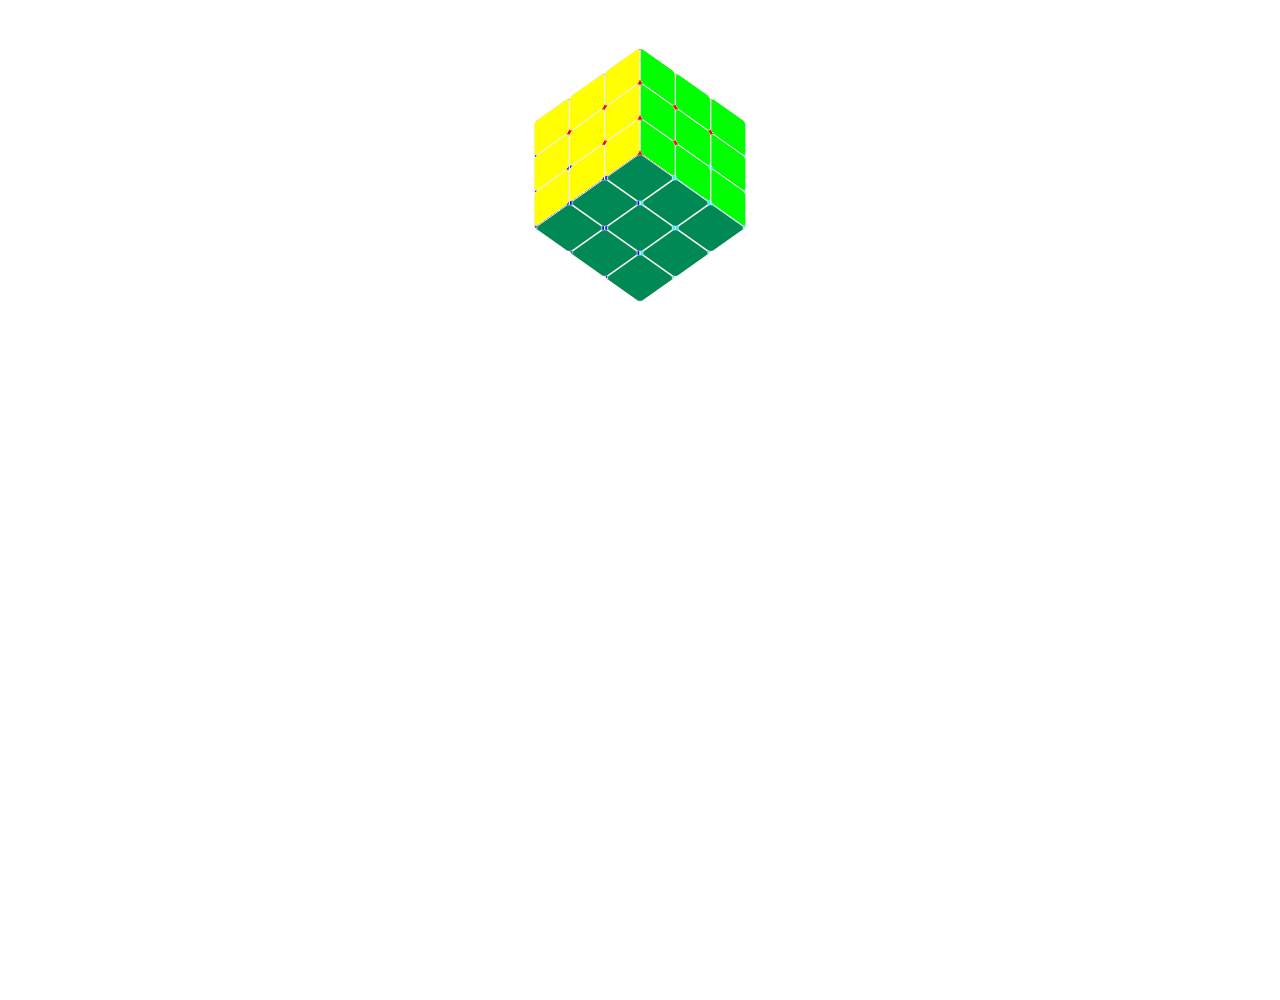
<file: 3Dmagic.html>
<!DOCTYPE html>
<html>
  <head>
    <meta charset="utf-8">
    <title>3D magic cube</title>
    <link rel="stylesheet" href="css/3Dmagic.css">
  </head>
  <body>
    <div class="wrap">
      <ul class="top">
        <li></li>
        <li></li>
        <li></li>
        <li></li>
        <li></li>
        <li></li>
        <li></li>
        <li></li>
        <li></li>
      </ul>
      <ul class="bottom">
        <li></li>
        <li></li>
        <li></li>
        <li></li>
        <li></li>
        <li></li>
        <li></li>
        <li></li>
        <li></li>
      </ul>
      <ul class="left">
        <li></li>
        <li></li>
        <li></li>
        <li></li>
        <li></li>
        <li></li>
        <li></li>
        <li></li>
        <li></li>
      </ul>
      <ul class="right">
        <li></li>
        <li></li>
        <li></li>
        <li></li>
        <li></li>
        <li></li>
        <li></li>
        <li></li>
        <li></li>
      </ul>
      <ul class="front">
        <li></li>
        <li></li>
        <li></li>
        <li></li>
        <li></li>
        <li></li>
        <li></li>
        <li></li>
        <li></li>
      </ul>
      <ul class="behind">
        <li></li>
        <li></li>
        <li></li>
        <li></li>
        <li></li>
        <li></li>
        <li></li>
        <li></li>
        <li></li>
      </ul>
    </div>
  </body>
</html>
</file>
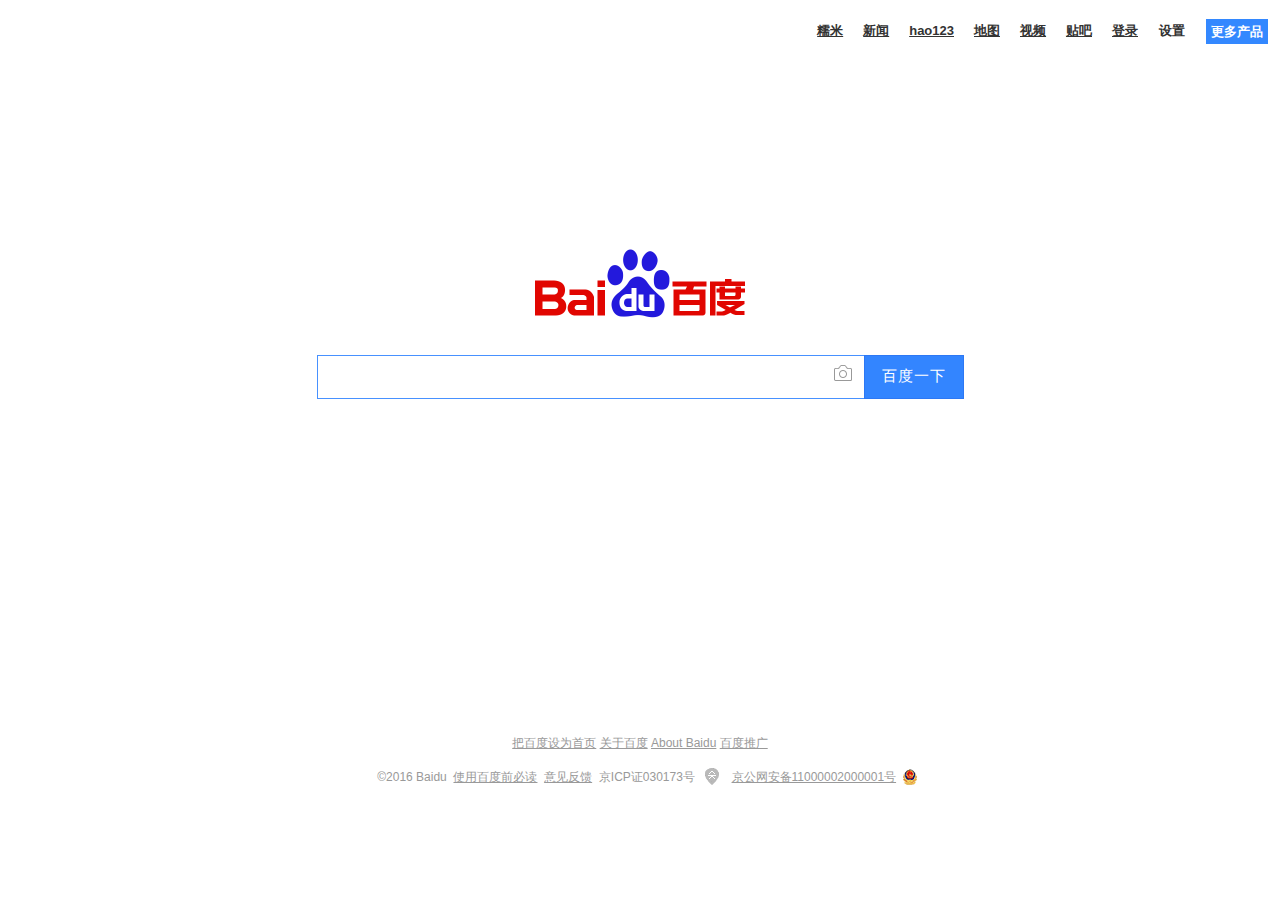
<file: baidu.html>
<!DOCTYPE html>
<html lang="en">
<head>
	<meta charset="UTF-8">
	<title>百度一下,你就知道</title>
	<link rel="stylesheet" type="text/css" href="css/common_baidu.css">
	<link rel="stylesheet" type="text/css" media="only screen and (max-width:750px)" href="css/mobile.css">
	<link rel="stylesheet" type="text/css" media="only screen and (max-width:1000px) and (min-width:750px)" href="css/iPad.css">
	<link rel="stylesheet" type="text/css" media="only screen and (min-width:1000px)" href="css/pc.css">
	<link rel="shortcut icon" href="images/favicon.ico" type="image/x-icon">
	<!--[if lte IE 8]>
	<style index="index" data-compress="strip">
	.s_form{top:260px}
	</style>
	<![endif]-->
	<!--[if IE 8]>
	<style index="index" data-compress="strip">
	#u1 a.mnav,#u1 a.mnav:visited,#u1 a.lb,#u1 a.lb:visited,#u1 a.pf,#u1 a.pf:visited,#u1 a.bri,#u1 a.bri:visited{font-family:simsun;}
	</style>
	<![endif]-->
	<!--[if IE]>
	<script type="text/javascript" src="http://www.bootcdn.cn/html5shiv/"></script>
	<![endif]-->

</head>
<body>
	<!-- 手机端界面 -->
	<div class="mobile-container">
		<div id="index-card" data-lsversion="225ee56f1b68a41b">
			<!-- 天气区 -->
			<div id="weather">
				<div class="weather-outline">
					<!-- <div class="icon-weather-default"></div> -->
					<div class="weather-num">7°</div>
					<div class="weather-status">
						<p>成都</p>
						<p>77 良</p>
					</div>
					<!-- <i class="icon-down"></i> -->
				</div>
				<div class="weather-shield" data-height="248" style="height: 248px"></div>
			</div>
			<div id="skin-container" class="skin-container"></div>
			<!-- end 天气区  -->
			<!-- 账户区 -->
			<div class="account">
				<div id="userinfo-wrap">
					<div class="login-wraps">
						<a id="login" class="icon-login" href="//m.baidu.com/usrprofile?action=home&model=user&ori=index"></a>
					</div>
				</div>
			</div>
			<!-- end 账户区 -->
			<!-- 百度logo -->
			<div id="logo" class="noTapColor use-festival">
				<img src="images/plus_logo.png" alt="百度一下，你就知道">
			</div>
			<!-- end 百度logo -->
			<!-- 搜索区 -->
			<form id="index-form" class="se-form" data-formposition="i" action="/s" method="get" autocomplete="off">
				<div class="con-wrap">
					<input id="index-kw" class="se-input adjust-input" autocomplete="off" autocorrect="off" maxlength="64" name="word" data-sug="1" type="text">
					<div class="se-inner">
						<button id="index-bn" class="se-bn" type="submit">百度一下</button>
					</div>
				</div>
			</form>
			<!-- end 搜索区 -->
			<!-- 功能区 -->
			<div id="function-area">
				<div id="ns-swipe" class="ns-swipe" style="visibility: visible;">
					<div class="ns-swipe-wrap">
						<div class="ns-swipe-item">
							<a class="ns-item menu-item-0" href="javascript:;" data-stats="10|2|navs|a1_l12" data-thunder='tid:11;ct:1;cst:2;logFrom:navs;logInfo:nav;logExtra:{"pos":12,"title":"\u5173\u6ce8"};ref:index_iphone;'>
								<i class="ns-focus ns-icon"></i>
								<span class="ns-text">关注</span>
							</a>
							<a class="ns-item" href="http://m.news.baidu.com/news?fr=mohome&ssid=0&from=&uid=&pu=sz%40224_220%2Cta%40iphone___3_601&bd_page_type=1" data-stats="10|2|navs|a1_l1" data-thunder='tid:11;ct:1;cst:2;logFrom:navs;logInfo:nav;logExtra:{"pos":1,"title":"\u65b0\u95fb"};ref:index_iphone;url:http://m.news.baidu.com/news?fr=mohome&ssid=0&from=&uid=&pu=sz%40224_220%2Cta%40iphone___3_601&bd_page_type=1;'>
								<i class="ns-news ns-icon"></i>
								<span class="ns-text">新闻</span>
							</a>
							<a class="ns-item" href="http://dushu.m.baidu.com" data-stats="10|2|navs|a1_l2" data-thunder='tid:11;ct:1;cst:2;logFrom:navs;logInfo:nav;logExtra:{"pos":2,"title":"\u5c0f\u8bf4"};ref:index_iphone;url:http://dushu.m.baidu.com;'>
								<i class="ns-novel ns-icon"></i>
								<span class="ns-text">小说</span>
							</a>
							<a class="ns-item" href="http://video.m.baidu.com/?from=wise_nav" data-stats="10|2|navs|a1_l3" data-thunder='tid:11;ct:1;cst:2;logFrom:navs;logInfo:nav;logExtra:{"pos":3,"title":"\u89c6\u9891"};ref:index_iphone;url:http://video.m.baidu.com/?from=wise_nav;'>
								<i class="ns-video ns-icon"></i>
								<span class="ns-text">视频</span>
							</a>
							<a class="ns-item" href="https://m.nuomi.com/?cid=wise_shouye_nuomi" data-stats="10|2|navs|a1_l4" data-thunder='tid:11;ct:1;cst:2;logFrom:navs;logInfo:nav;logExtra:{"pos":4,"title":"\u7cef\u7c73"};ref:index_iphone;url:https://m.nuomi.com/?cid=wise_shouye_nuomi;'>
								<i class="ns-life ns-icon"></i>
								<span class="ns-text">糯米</span>
							</a>
							<a class="ns-item" href="http://map.baidu.com/mobile/webapp/index/index/?itj=45&wtj=wi&ssid=0&from=&uid=&pu=sz%40224_220%2Cta%40iphone___3_601&bd_page_type=1" data-stats="10|2|navs|a1_l5" data-schema="baidumap://map?src=wise.show.index.nav" data-thunder='tid:11;ct:1;cst:2;logFrom:navs;logInfo:nav;logExtra:{"pos":5,"title":"\u5730\u56fe"};ref:index_iphone;url:http://map.baidu.com/mobile/webapp/index/index/?itj=45&wtj=wi&ssid=0&from=&uid=&pu=sz%40224_220%2Cta%40iphone___3_601&bd_page_type=1;'>
								<i class="ns-map ns-icon"></i>
								<span class="ns-text">地图</span>
							</a>
						</div>
					</div>
				</div>
			</div>
			<!--end 功能区 -->
			<!-- 盒子区 -->
			<div class="box-area">
				
			</div>
			<!-- end 盒子区 -->
			<!-- 管理我的首页 -->
			<div class="manage-home"></div>
			<!-- end 管理我的首页 -->
			<!-- 广告区 -->
			<div class="ad-area">
				<div class="news-list-wrapper">
					<div class="rec-item news-item tpl-3">
						<a class="inner-item" href="http://wap.baidu.com/feed/data/landingpage?nid=8164731187461985026&n_type=0&p_from=2">
							<div class="text-content">
								<h2>伊能静成功减肥8斤自曝餐单 53kg的范冰冰吃了啥
									<span class="hotRec hotRec-1"></span>
								</h2>
							</div>
							<div class="pic-content">
								<div class="img-wrap">
									<img src="images/img-wrap-1.png">
								</div>
								<div class="img-wrap">
									<img src="images/img-wrap-2.png">
								</div>
								<div class="img-wrap">
									<img src="images/img-wrap-3.png">
								</div>
							</div>
							<div class="news-from">
								<span class="src-net">网易新闻</span>
								<span class="src-time">10:29</span>
								<span class="src-net"></span>
							</div>
						</a>
					</div>
					<div class="rec-item news-item tpl-2">
						<a class="inner-item clr" href="http://wap.baidu.com/feed/data/landingpage?nid=5074508741266522933&n_type=0&p_from=2">
							<div class="info-content">
								<div class="text-content">
									<h2>围棋人机大战再开打，柯洁将挑战阿尔法狗
										<span class="hotRec hotRec-1"></span>
									</h2>
								</div>
								<div class="news-from">
									<span class="src-net">网易科技</span>
									<span class="src-time">08:44</span>
									<span class="src-net"></span>
								</div>
							</div>
							<div class="pic-content">
								<div class="news-img-padding"></div>
								<img src="images/img-wrap-4.jpg">
							</div>
						</a>
					</div>
				</div>

				
			</div>
			<!-- end 广告区 -->
			<!-- 底部按钮区 -->
			<div class="bottom-btn-area">
				<ul class="oxt36">
					<li class="hotIcon"></li>
					<li class="baiduIcon"></li>
					<li class="hotIcon"></li>
				</ul>
				<div id="foot">
					<div>
						<a href="http://ufosdk.baidu.com/?m=Client&a=commonsubmit&appid=517&activityId=1&needEmail=false&bw=C758AEC525DCF69CD509A13E2A5B8AE9&kw=&tn=iphone&pageid=6">
							<i class="icon-feedback"></i>
							用户反馈
						</a>
					</div>
					<a id="index-copyright" href="https://www.baidu.com/duty/wise/wise_index.html" data-stats="10|2|foot|a2_l1">使用百度前必读 Baidu 京ICP证030173号</a>
					<a class="recordcode" href="http://www.beian.gov.cn/portal/registerSystemInfo?recordcode=11000002000001">
						<i></i>
						京公网安备11000002000001号
					</a>
				</div>
				<div id="admin-bottom">管理我的关注</div>
			</div>
			<!-- end 底部按钮区 -->
		</div>
	</div>
	<!-- 手机端界面 end -->

	<!-- 平板界面 -->
	<div class="ipad-container">
		<!-- 天气区 -->
		<div id="index-card" data-lsversion="225ee56f1b68a41b">
			<!-- 天气区 -->
			<div id="weather">
				<div class="weather-outline">
					<!-- <div class="icon-weather-default"></div> -->
					<div class="weather-num">7°</div>
					<div class="weather-status">
						<p>成都</p>
						<p>77 良</p>
					</div>
					<!-- <i class="icon-down"></i> -->
				</div>
				<div class="weather-shield" data-height="248" style="height: 248px"></div>
			</div>
			<div id="skin-container" class="skin-container"></div>
			<!-- end 天气区  -->
			<!-- 账户区 -->
			<div class="account">
				<div id="userinfo-wrap">
					<div class="login-wraps">
						<a id="login" class="icon-login" href="//m.baidu.com/usrprofile?action=home&model=user&ori=index"></a>
					</div>
				</div>
			</div>
			<!-- end 账户区 -->
			<!-- 百度logo -->
			<div id="logo" class="noTapColor use-festival">
				<img src="images/plus_logo.png" alt="百度一下，你就知道">
			</div>
			<!-- end 百度logo -->
			<!-- 搜索区 -->
			<form id="index-form" class="se-form" data-formposition="i" action="/s" method="get" autocomplete="off">
				<div class="con-wrap">
					<input id="index-kw" class="se-input adjust-input" autocomplete="off" autocorrect="off" maxlength="64" name="word" data-sug="1" type="text">
					<div class="se-inner">
						<button id="index-bn" class="se-bn" type="submit">百度一下</button>
					</div>
				</div>
			</form>
			<!-- end 搜索区 -->
			<!-- 功能区 -->
			<div id="function-area">
				<div id="ns-swipe" class="ns-swipe" style="visibility: visible;">
					<div class="ns-swipe-wrap">
						<div class="ns-swipe-item">
							<a class="ns-item menu-item-0" href="javascript:;" data-stats="10|2|navs|a1_l12" data-thunder='tid:11;ct:1;cst:2;logFrom:navs;logInfo:nav;logExtra:{"pos":12,"title":"\u5173\u6ce8"};ref:index_iphone;'>
								<i class="ns-focus ns-icon"></i>
								<span class="ns-text">关注</span>
							</a>
							<a class="ns-item" href="http://m.news.baidu.com/news?fr=mohome&ssid=0&from=&uid=&pu=sz%40224_220%2Cta%40iphone___3_601&bd_page_type=1" data-stats="10|2|navs|a1_l1" data-thunder='tid:11;ct:1;cst:2;logFrom:navs;logInfo:nav;logExtra:{"pos":1,"title":"\u65b0\u95fb"};ref:index_iphone;url:http://m.news.baidu.com/news?fr=mohome&ssid=0&from=&uid=&pu=sz%40224_220%2Cta%40iphone___3_601&bd_page_type=1;'>
								<i class="ns-news ns-icon"></i>
								<span class="ns-text">新闻</span>
							</a>
							<a class="ns-item" href="http://dushu.m.baidu.com" data-stats="10|2|navs|a1_l2" data-thunder='tid:11;ct:1;cst:2;logFrom:navs;logInfo:nav;logExtra:{"pos":2,"title":"\u5c0f\u8bf4"};ref:index_iphone;url:http://dushu.m.baidu.com;'>
								<i class="ns-novel ns-icon"></i>
								<span class="ns-text">小说</span>
							</a>
							<a class="ns-item" href="http://video.m.baidu.com/?from=wise_nav" data-stats="10|2|navs|a1_l3" data-thunder='tid:11;ct:1;cst:2;logFrom:navs;logInfo:nav;logExtra:{"pos":3,"title":"\u89c6\u9891"};ref:index_iphone;url:http://video.m.baidu.com/?from=wise_nav;'>
								<i class="ns-video ns-icon"></i>
								<span class="ns-text">视频</span>
							</a>
							<a class="ns-item" href="https://m.nuomi.com/?cid=wise_shouye_nuomi" data-stats="10|2|navs|a1_l4" data-thunder='tid:11;ct:1;cst:2;logFrom:navs;logInfo:nav;logExtra:{"pos":4,"title":"\u7cef\u7c73"};ref:index_iphone;url:https://m.nuomi.com/?cid=wise_shouye_nuomi;'>
								<i class="ns-life ns-icon"></i>
								<span class="ns-text">糯米</span>
							</a>
							<a class="ns-item" href="http://map.baidu.com/mobile/webapp/index/index/?itj=45&wtj=wi&ssid=0&from=&uid=&pu=sz%40224_220%2Cta%40iphone___3_601&bd_page_type=1" data-stats="10|2|navs|a1_l5" data-schema="baidumap://map?src=wise.show.index.nav" data-thunder='tid:11;ct:1;cst:2;logFrom:navs;logInfo:nav;logExtra:{"pos":5,"title":"\u5730\u56fe"};ref:index_iphone;url:http://map.baidu.com/mobile/webapp/index/index/?itj=45&wtj=wi&ssid=0&from=&uid=&pu=sz%40224_220%2Cta%40iphone___3_601&bd_page_type=1;'>
								<i class="ns-map ns-icon"></i>
								<span class="ns-text">地图</span>
							</a>
						</div>
					</div>
				</div>
			</div>
			<!--end 功能区 -->
			<!-- 盒子区 -->
			<div class="box-area">
				
			</div>
			<!-- end 盒子区 -->
			<!-- 管理我的首页 -->
			<div class="manage-home"></div>
			<!-- end 管理我的首页 -->
			<!-- 广告区 -->
			<div class="ad-area">
				<div class="news-list-wrapper">
					<div class="rec-item news-item tpl-3">
						<a class="inner-item" href="http://wap.baidu.com/feed/data/landingpage?nid=8164731187461985026&n_type=0&p_from=2">
							<div class="text-content">
								<h2>伊能静成功减肥8斤自曝餐单 53kg的范冰冰吃了啥
									<span class="hotRec hotRec-1"></span>
								</h2>
							</div>
							<div class="pic-content">
								<div class="img-wrap">
									<img src="images/img-wrap-2.png" alt="">
								</div>
								<div class="img-wrap">
									<img src="images/img-wrap-2.png" alt="">
								</div>
								<div class="img-wrap">
									<img src="images/img-wrap-3.png" alt="">
								</div>
							</div>
							<div class="news-from">
								<span class="src-net">网易新闻</span>
								<span class="src-time">10:29</span>
								<span class="src-net"></span>
							</div>
						</a>
					</div>
					<div class="rec-item news-item tpl-2">
						<a class="inner-item clr" href="http://wap.baidu.com/feed/data/landingpage?nid=5074508741266522933&n_type=0&p_from=2">
							<div class="info-content">
								<div class="text-content">
									<h2>围棋人机大战再开打，柯洁将挑战阿尔法狗
										<span class="hotRec hotRec-1"></span>
									</h2>
								</div>
								<div class="news-from">
									<span class="src-net">网易科技</span>
									<span class="src-time">08:44</span>
									<span class="src-net"></span>
								</div>
							</div>
							<div class="pic-content">
								<div class="news-img-padding"></div>
								<img src="images/img-wrap-4.jpg" alt="">
							</div>
						</a>
					</div>
				</div>

				
			</div>
			<!-- end 广告区 -->
			<!-- 底部按钮区 -->
			<div class="bottom-btn-area">
				<ul class="oxt36">
					<li class="hotIcon"></li>
					<li class="baiduIcon"></li>
					<li class="hotIcon"></li>
				</ul>
				<div id="foot">
					<div>
						<a href="http://ufosdk.baidu.com/?m=Client&a=commonsubmit&appid=517&activityId=1&needEmail=false&bw=C758AEC525DCF69CD509A13E2A5B8AE9&kw=&tn=iphone&pageid=6">
							<i class="icon-feedback"></i>
							用户反馈
						</a>
					</div>
					<a id="index-copyright" href="https://www.baidu.com/duty/wise/wise_index.html" data-stats="10|2|foot|a2_l1">使用百度前必读 Baidu 京ICP证030173号</a>
					<a class="recordcode" href="http://www.beian.gov.cn/portal/registerSystemInfo?recordcode=11000002000001">
						<i></i>
						京公网安备11000002000001号
					</a>
				</div>
				<div id="admin-bottom">管理我的关注</div>
			</div>
			<!-- end 底部按钮区 -->
		</div>
	</div>
	
	<!-- 平板界面 -->
	<div class="pc-container">
		<header>
			<nav>
				<a href="http://www.nuomi.com/?cid=002540" class="mnav">糯米</a>
				<a href="http://news.baidu.com/" class="mnav">新闻</a>
				<a href="http://www.hao123.com/" class="mnav">hao123</a>
				<a href="http://map.baidu.com/" class="mnav">地图</a>
				<a href="http://v.baidu.com/" class="mnav">视频</a>
				<a href="http://tieba.baidu.com/" class="mnav">贴吧</a>
				<a href="https://passport.baidu.com/v2/?login&tpl=mn&u=http%3A%2F%2Fwww.baidu.com%2F" class="lb" onclick="return false;">登录</a>
				<div class="setting-menu" id="setting-menu">
					<a href="http://www.baidu.com/gaoji/preferences.html" class="baidu-nav" id="moreNav">设置</a>
					<!-- 设置下拉菜单 -->
					<div class="baidu-setting">
						<i class="icon-trangle"></i>
						<a href="javascript:;">搜索设置</a>
						<a href="//www.baidu.com/gaoji/advanced.html" target="_blank">高级搜索</a>
						<a href="javascript:;">关闭预测</a>
						<a href="javascript:;">搜索历史</a>
					</div>
					<!-- end 下拉菜单结束 -->
				</div>
				<a href="javascript:;" class="more">更多产品</a>
			</nav>
		</header>
		<!-- 更多产品侧边栏 -->
		<div class="more-product" id="moreProduct">
			<ul>
				<li class="more-sub-btn">
					<a href="javascript:;">更多产品</a>
				</li>
				<li>
					<a href="http://music.baidu.com/"><span class="more-sub-one"></span>音乐</a>
				</li>
				<li>
					<a href="http://image.baidu.com/"><span class="more-sub-two"></span>图片</a>
				</li>
				<li>
					<a href="http://zhidao.baidu.com/"><span class="more-sub-three"></span>知道</a>
				</li>
				<li>
					<a href="http://wenku.baidu.com/"><span class="more-sub-four"></span>文库</a>
				</li>
				<li>
					<a href="http://top.baidu.com/"><span class="more-sub-five"></span>风云榜</a>
				</li>
				<li>
					<a href="https://www.baidu.com/more/" class="more-all">全部产品>></a>
				</li>
			</ul>
		</div>
		<div class="content">
			<div class="search-form">
				<img src="images/bd_logo1.png" alt="百度一下">
				<form action="http://www.baidu.com/s" method="get" target="_blank">
					<input autofocus="autofocus" class="search-input" type="text" name="wd">
					<i class="icon-pic"></i>
					<button class="search-btn" type="submit">百度一下</button>
				</form>
			</div>
		</div>
		<div class="footer">
			<p>
				<a href="https://www.baidu.com/cache/sethelp/help.html" class="setf">把百度设为首页</a>
				<a href="http://home.baidu.com/">关于百度</a>
				<a href="http://ir.baidu.com/">About Baidu</a>
				<a href="http://e.baidu.com/?refer=888">百度推广</a>
			</p>
			<p class="copy_right">	©2016&nbsp;Baidu&nbsp;  
				<a href="http://www.baidu.com/duty/">使用百度前必读</a>&nbsp;
				<a href="http://jianyi.baidu.com/">意见反馈</a>
				&nbsp;京ICP证030173号 &nbsp;
				<i class="c-icon-icrlogo"></i>
				&nbsp;&nbsp;&nbsp;&nbsp;&nbsp;&nbsp;&nbsp;
				<a id="jgwab" target="_blank" href="http://www.beian.gov.cn/portal/registerSystemInfo?recordcode=11000002000001">京公网安备11000002000001号</a>
				&nbsp;
				<i class="icon-copyright"></i>
			</p>
		</div>
	</div>
	<!-- <script type="text/javascript" src="js/jquery-3.1.1.min.js"></script>
	<script type="text/javascript" src="js/main.js"></script> -->
</body>
</html>
</file>
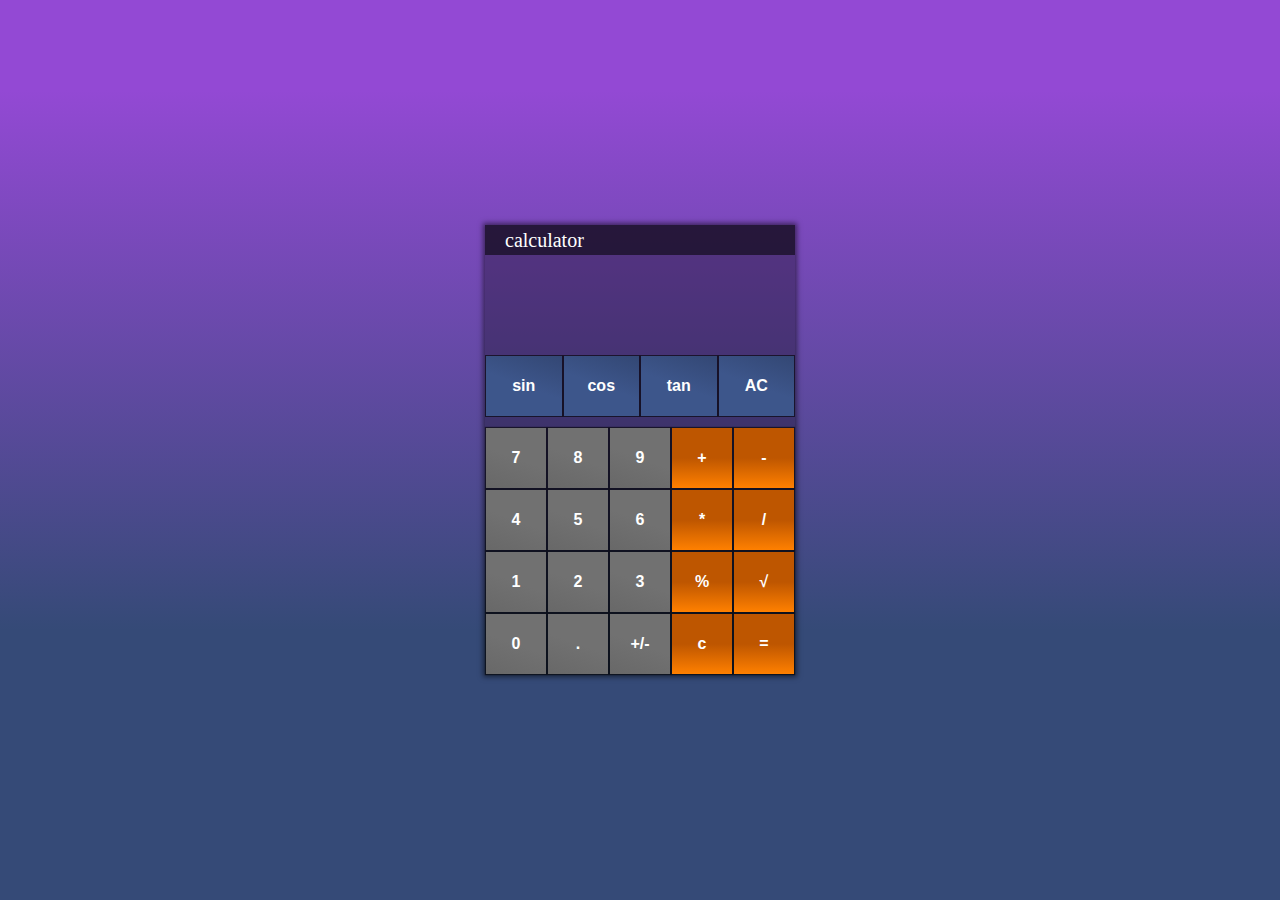
<file: calculatorAll2.html>
<!DOCTYPE html>
<html lang="en">
<head>
	<meta charset="UTF-8">
	<title>计算器</title>
	<link rel="stylesheet" type="text/css" href="css/calculatorAll2.css">	
</head>
<body>
	<div class="calculator">
		<p>calculator</p>
		<div class="result" id="result">
			<!-- 显示结果 -->
			
		</div>
		<div class="wrap-control">
			<ul class="pro" id="pro">
				<li>sin</li>
				<li>cos</li>
				<li>tan</li>
				<li>AC</li>
			</ul>
			<ul class="num" id="num">
				<li>7</li>
				<li>8</li>
				<li>9</li>
				<li>4</li>
				<li>5</li>
				<li>6</li>
				<li>1</li>
				<li>2</li>
				<li>3</li>
				<li>0</li>
				<li>.</li>
				<li>+/-</li>
			</ul>
			<ul class="control" id="control">
				<li>+</li>
				<li>-</li>
				<li>*</li>
				<li>/</li>
				<li>%</li>
				<li>√</li>
				<li>c</li>
				<li>=</li>
			</ul>
		</div>
	</div>
	<script type="text/javascript" src="js/calculatorAll2.js"></script>
	<!--<script src="https://cdn.bootcss.com/jquery/1.12.4/jquery.min.js"></script>-->
</body>
</html>
</file>
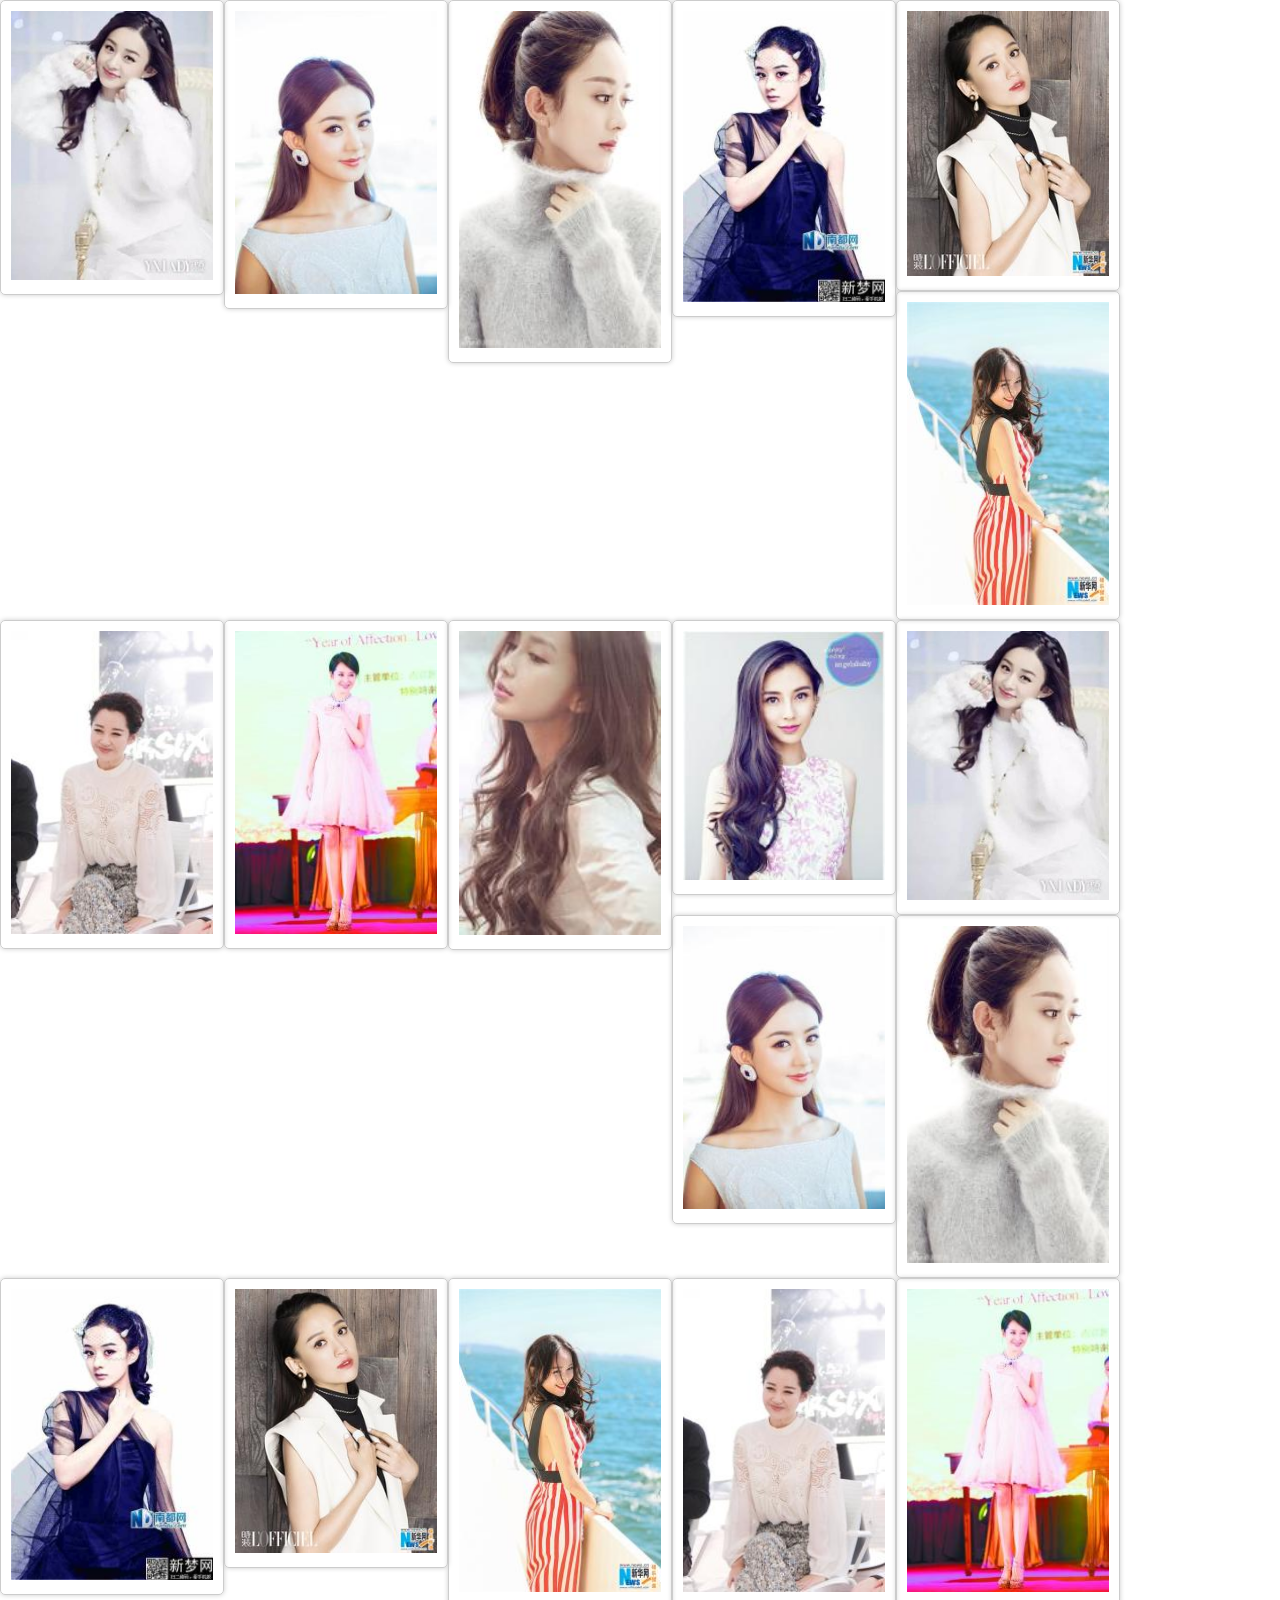
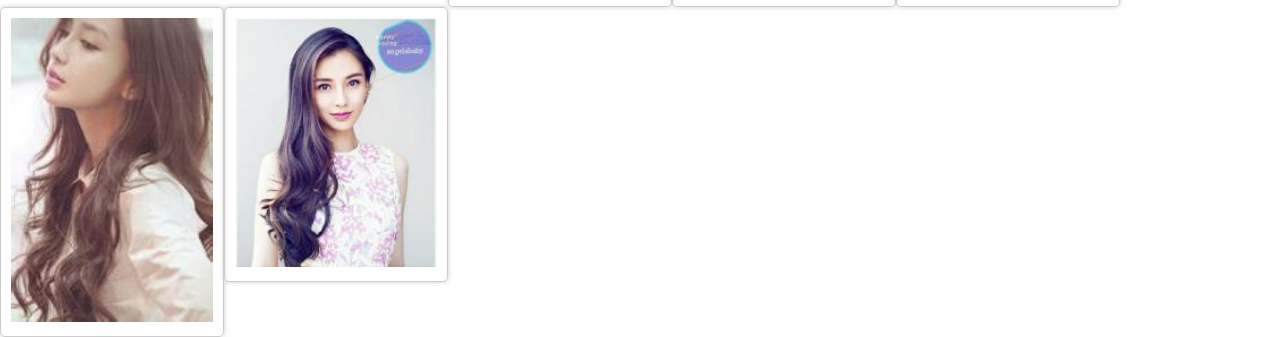
<file: fluid.html>
<!DOCTYPE html>
<html lang="en">

<head>
	<meta charset="UTF-8">
	<title>jQuery完成百度图片瀑布流布局</title>
	<link rel="stylesheet" type="text/css" href="css/fluid.css">
	<script src="http://libs.baidu.com/jquery/1.10.2/jquery.min.js"></script>
	<script src="js/fluid.js"></script>
</head>

<body>
	<div id="container">
		<div class="box">
			<div class="content">
				<img src="images/fluid_1.jpg" alt="">
			</div>
		</div>
		<div class="box">
			<div class="content">
				<img src="images/fluid_2.jpg" alt="">
			</div>
		</div>
		<div class="box">
			<div class="content">
				<img src="images/fluid_3.jpg" alt="">
			</div>
		</div>
		<div class="box">
			<div class="content">
				<img src="images/fluid_4.jpg" alt="">
			</div>
		</div>
		<div class="box">
			<div class="content">
				<img src="images/fluid_5.jpg" alt="">
			</div>
		</div>
		<div class="box">
			<div class="content">
				<img src="images/fluid_6.jpg" alt="">
			</div>
		</div>
		<div class="box">
			<div class="content">
				<img src="images/fluid_7.jpg" alt="">
			</div>
		</div>
		<div class="box">
			<div class="content">
				<img src="images/fluid_8.jpg" alt="">
			</div>
		</div>
		<div class="box">
			<div class="content">
				<img src="images/fluid_9.jpg" alt="">
			</div>
		</div>
		<div class="box">
			<div class="content">
				<img src="images/fluid_10.jpg" alt="">
			</div>
		</div>
		<div class="box">
			<div class="content">
				<img src="images/fluid_1.jpg" alt="">
			</div>
		</div>
		<div class="box">
			<div class="content">
				<img src="images/fluid_2.jpg" alt="">
			</div>
		</div>
		<div class="box">
			<div class="content">
				<img src="images/fluid_3.jpg" alt="">
			</div>
		</div>
		<div class="box">
			<div class="content">
				<img src="images/fluid_4.jpg" alt="">
			</div>
		</div>
		<div class="box">
			<div class="content">
				<img src="images/fluid_5.jpg" alt="">
			</div>
		</div>
		<div class="box">
			<div class="content">
				<img src="images/fluid_6.jpg" alt="">
			</div>
		</div>
		<div class="box">
			<div class="content">
				<img src="images/fluid_7.jpg" alt="">
			</div>
		</div>
		<div class="box">
			<div class="content">
				<img src="images/fluid_8.jpg" alt="">
			</div>
		</div>
		<div class="box">
			<div class="content">
				<img src="images/fluid_9.jpg" alt="">
			</div>
		</div>
		<div class="box">
			<div class="content">
				<img src="images/fluid_10.jpg" alt="">
			</div>
		</div>
	</div>
	<script src="http://libs.baidu.com/jquery/1.10.2/jquery.min.js"></script>
</body>

</html>
</file>
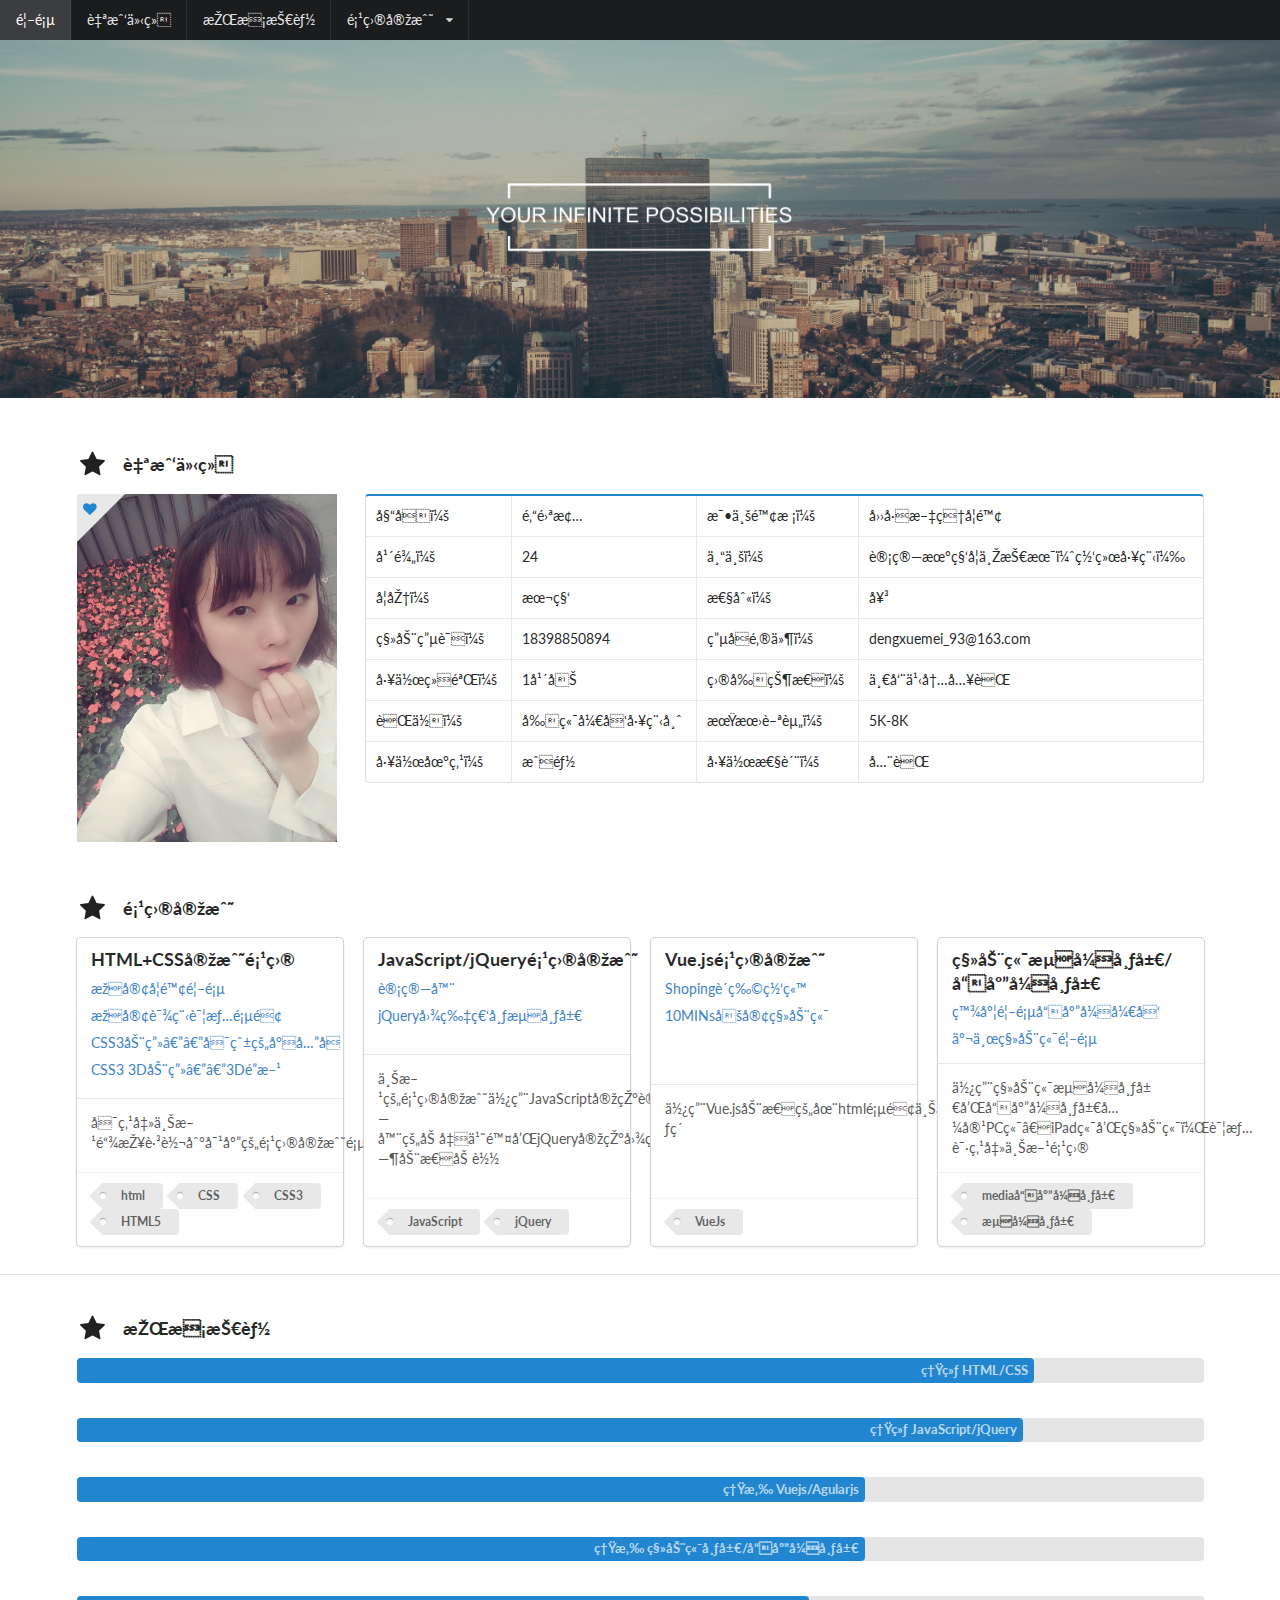
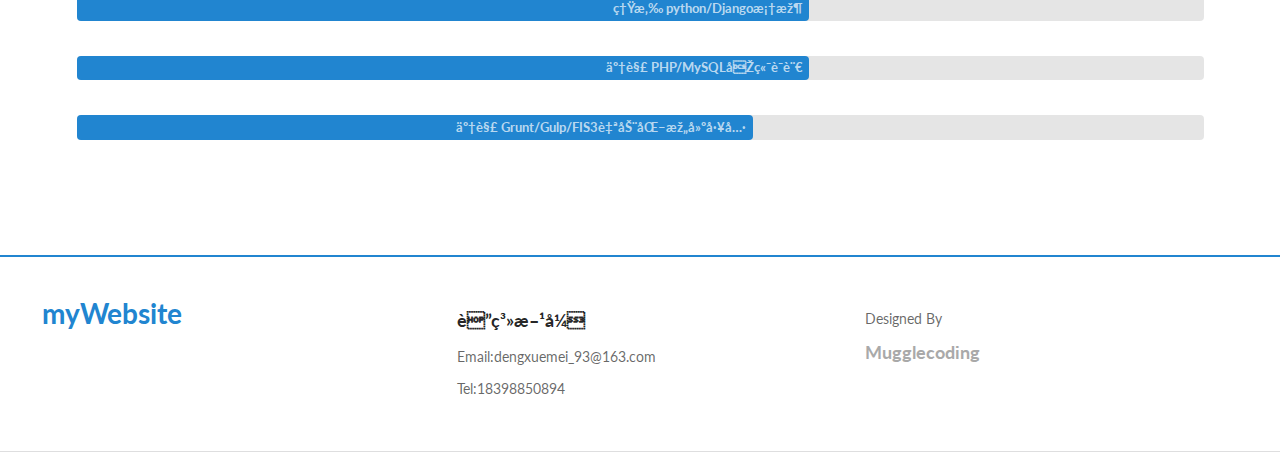
<file: index2.html>
<!DOCTYPE html>
<html>

<head>
  <meta name="viewport" content="width=device-width,initial-scale=1.0,user-scalable=no">
  <title>My website</title>
  <link rel="stylesheet" href="css/semantic.css" media="screen" title="no title" charset="utf-8">
  <link rel="stylesheet" href="css/myWeb.css" media="screen" title="no title" charset="utf-8">
</head>

<body>
  <div class="ui fixed inverted menu">
    <a class="active item">首页</a>
    <a href="images/deng_2.jpg" class="item">自我介绍</a>
    <a href="#" class="item">掌握技能</a>
    <div class="ui simple dropdown item" href="#" class="item">
      项目实战
      <i class="dropdown icon"></i>
      <div class="menu">
        <div class="item">
          HTML+CSS项目实战
          <i class="dropdown icon"></i>
          <div class="menu">
            <a href="jike.html" class="item">极客学院首页</a>
            <a href="course.html" class="item">极客课程详情页面</a>
            <a href="rabbit.html" class="item">CSS3动画——可爱的小兔子</a>
            <a href="3Dmagic.html" class="item">CSS3 3D动画——3D魔方</a>
          </div>
        </div>
        <div class="item">
          JavaScript/jQuery项目实战
          <i class="dropdown icon"></i>
          <div class="menu">
            <a href="calculatorAll2.html" class="item">计算器</a>
            <a href="fluid.html" class="item">jQuery图片瀑布流布局</a>
          </div>
        </div>
        <div class="item">
          Vue.js项目实战
          <i class="dropdown icon"></i>
          <div class="menu">
            <a href="shoping.html" class="item">Shoping购物网站</a>
            <a href="mobile_list.html" class="item">10MINs博客移动端</a>
          </div>
        </div>
        <div class="item">
          移动端流式/响应式布局
          <i class="dropdown icon"></i>
          <div class="menu">
            <a href="jike.html" class="item">百度首页响应式开发</a>
            <a href="course.html" class="item">京东移动端首页</a>
          </div>
        </div>
      </div>
    </div>
  </div>
  <div class="ui vertical basic segment">
    <div class="ui image">
      <img src="images/banner.jpg" alt="" />
    </div>
  </div>
  <div class="ui container vertical basic segment" style="margin-top:30px;">
    <h3 class="ui header">
      <i class="ui star icon"></i>
      自我介绍
    </h3>
    <div class="ui two column stackable grid">
      <div class="four wide column">
        <div class="ui image">
          <a class="ui left corner label" href="#">
            <i class="heart blue icon"></i>
          </a>
          <img src="images/deng_1.jpg" alt="" />
        </div>
      </div>
      <div class="twelve wide column">
        <table class="ui blue celled table">
          <tbody>
            <tr>
              <td>姓名：</td>
              <td>邓雪梅</td>
              <td>毕业院校：</td>
              <td>四川文理学院</td>
            </tr>
            <tr>
              <td>年龄：</td>
              <td>24</td>
              <td>专业：</td>
              <td>计算机科学与技术（网络工程）</td>
            </tr>
            <tr>
              <td>学历：</td>
              <td>本科</td>
              <td>性别：</td>
              <td>女</td>
            </tr>
            <tr>
              <td>移动电话：</td>
              <td>18398850894</td>
              <td>电子邮件：</td>
              <td>dengxuemei_93@163.com</td>
            </tr>
            <tr>
              <td>工作经验：</td>
              <td>1年半</td>
              <td>目前状态：</td>
              <td>一周之内入职</td>
            </tr>
            <tr>
              <td>职位：</td>
              <td>前端开发工程师 </td>
              <td>期望薪资：</td>
              <td>5K-8K</td>
            </tr>
            <tr>
              <td>工作地点：</td>
              <td>成都 </td>
              <td>工作性质：</td>
              <td>全职</td>
            </tr>
          </tbody>
        </table>

      </div>
    </div>
  </div>
  <div class="ui container vertical basic segment" style="margin-top:30px;">
    <h3 class="ui header">
      <i class="ui  star icon"></i>
      项目实战
    </h3>
    <div class="ui four cards">
      <div class="card">
        <div class="content">
          <div class="header">
            HTML+CSS实战项目
          </div>
          <div class="description">
            <p><a href="jike.html">极客学院首页</a></p>
            <p><a href="course.html">极客课程详情页面</a></p>
            <p><a href="rabbit.html">CSS3动画——可爱的小兔子</a></p>
            <p><a href="3Dmagic.html">CSS3 3D动画——3D魔方</a></p>
          </div>
        </div>
        <div class="content">
          <div class="description">
            可点击上方链接跳转到对应的项目实战页面
          </div>
        </div>
        <div class="extra content">
          <a href="#" class="ui tag label">html</a>
          <a href="#" class="ui tag label">CSS</a>
          <a href="#" class="ui tag label">CSS3</a>
          <a href="#" class="ui tag label">HTML5</a>
        </div>
      </div>
      <div class="ui divider"></div>
      <div class="card">
        <div class="content">
          <div class="header">
            JavaScript/jQuery项目实战
          </div>
          <div class="description">
            <p><a href="calculatorAll2.html">计算器</a></p>
            <p><a href="fluid.html">jQuery图片瀑布流布局</a></p>
          </div>
        </div>
        <div class="content">
          <div class="description">
            上方的项目实战使用JavaScript实现计算器的加减乘除和jQuery实现图片向下滑动时动态加载
          </div>
        </div>
        <div class="extra content">
          <a href="#" class="ui tag label">JavaScript</a>
          <a href="#" class="ui tag label">jQuery</a>
        </div>
      </div>
      <div class="card">
        <div class="content">
          <div class="header">
            Vue.js项目实战
          </div>
          <div class="description">
            <p><a href="shoping.html">Shoping购物网站</a></p>
            <p><a href="mobile_list.html">10MINs博客移动端</a></p>
          </div>
        </div>
        <div class="content">
          <div class="description">
            使用Vue.js动态的在html页面上加载dom元素
          </div>
        </div>
        <div class="extra content">
          <a href="#" class="ui tag label">VueJs</a>
        </div>
      </div>
      <div class="card">
        <div class="content">
          <div class="header">
            移动端流式布局/响应式布局
          </div>
          <div class="description">
            <p><a href="baidu.html">百度首页响应式开发</a></p>
            <p><a href="jingdong.html">京东移动端首页</a></p>
          </div>
        </div>
        <div class="content">
          <div class="description">
            使用移动端流式布局和响应式布局兼容PC端、iPad端和移动端，详情请点击上方项目
          </div>
        </div>
        <div class="extra content">
          <a href="#" class="ui tag label">media响应式布局</a>
          <a href="#" class="ui tag label">流式布局</a>
        </div>
      </div>

    </div>
  </div>
  <div class="ui divider"></div>
  <div class="ui container vertical basic segment" style="margin-top:30px;">
    <h3 class="ui header">
      <i class="ui  star icon"></i>
      掌握技能
    </h3>
    <div class="ui blue progress">
      <div class="bar" style="width: 85%;">
        <div class="progress">熟练 HTML/CSS</div>
      </div>
    </div>
    <div class="ui blue progress">
      <div class="bar" style="width: 84%;">
        <div class="progress">熟练 JavaScript/jQuery</div>
      </div>
    </div>
    <div class="ui blue progress">
      <div class="bar" style="width: 70%;">
        <div class="progress">熟悉 Vuejs/Agularjs</div>
      </div>
    </div>
    <div class="ui blue progress">
      <div class="bar" style="width: 70%;">
        <div class="progress">熟悉 移动端布局/响应式布局</div>
      </div>
    </div>
    <div class="ui blue progress">
      <div class="bar" style="width: 65%;">
        <div class="progress">熟悉 python/Django框架</div>
      </div>
    </div>
    <div class="ui blue progress">
      <div class="bar" style="width: 65%;">
        <div class="progress">了解 PHP/MySQL后端语言</div>
      </div>
    </div>
    <div class="ui blue progress">
      <div class="bar" style="width: 60%;">
        <div class="progress">了解 Grunt/Gulp/FIS3自动化构建工具</div>
      </div>
    </div>
  </div>



  <div class="ui vertical very padded blue segment footer">
    <div class="ui three column grid">
      <div class="column">
        <h1 class="ui blue header">myWebsite</h1>
      </div>
      <div class="column">
        <div class="ui vertical text menu">
          <div class="item">
            <h3 class="ui header">联系方式</h3>
          </div>
          <div class="item">
            Email:dengxuemei_93@163.com
          </div>
          <div class="item">
            Tel:18398850894
          </div>
        </div>
      </div>
      <div class="column">
        <div class="ui vertical text menu">
          <div class="item">
            Designed By
          </div>
          <div class="item">
            <h3 class="ui header logo">Mugglecoding</h3>
          </div>
        </div>
      </div>
    </div>
  </div>
  <script type="text/javascript" src="http://apps.bdimg.com/libs/jquery/2.1.4/jquery.min.js"></script>
  <script type="text/javascript" src="js/semantic.min.js"></script>
</body>

</html>
</file>
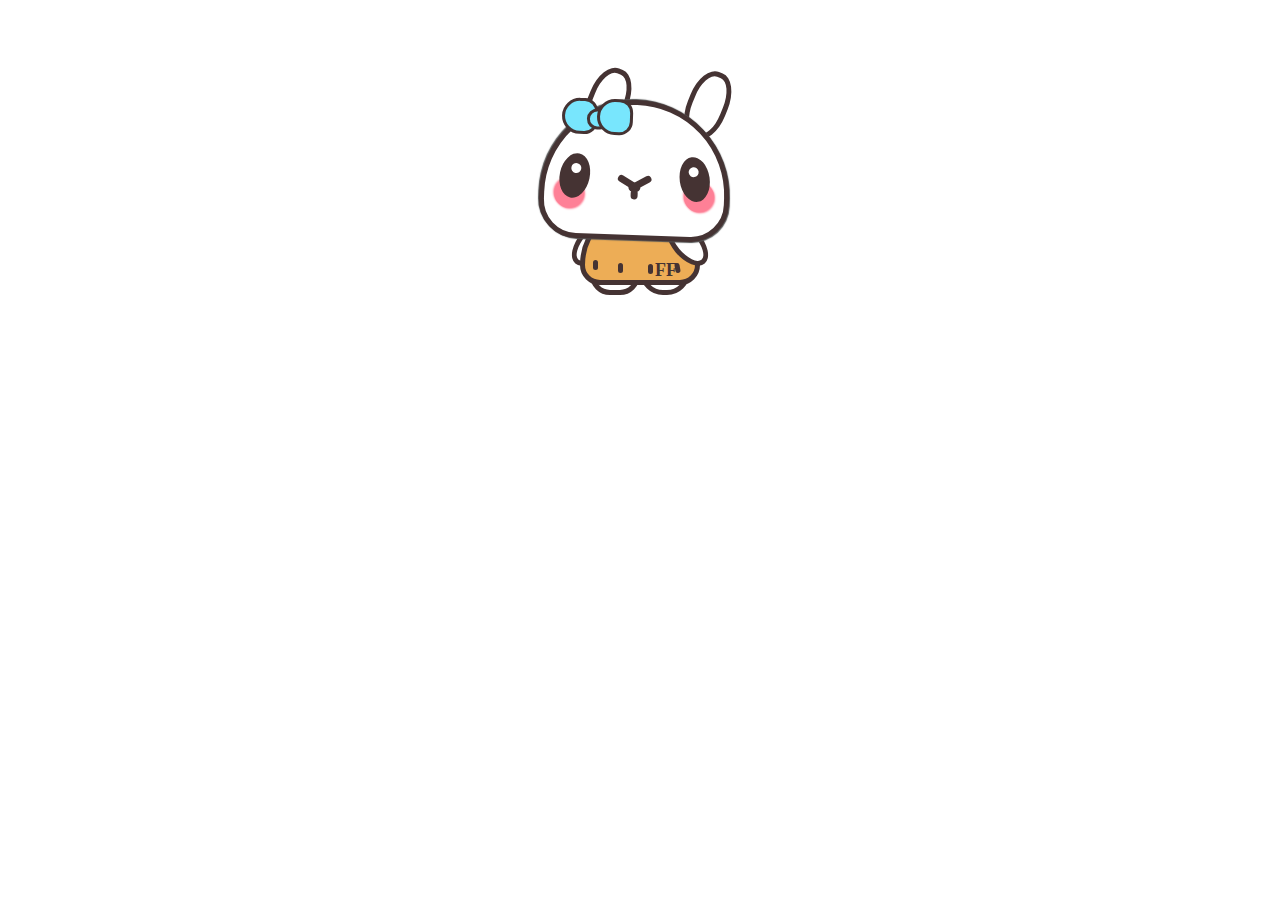
<file: rabbit.html>
<!DOCTYPE html>
<html>
  <head>
    <meta charset="utf-8">
    <title>a rabbit</title>
    <link rel="stylesheet" href="css/rabbit.css">
  </head>
  <body>
    <div class="wrap">
      <div class="pet">
        <div class="header">
          <div class="eye">
            <div class="left-eye">
              <i class="eye-animation"></i>
            </div>
            <div class="right-eye">
              <i class="eye-animation"></i>
            </div>
          </div>
          <div class="face-wrap">
            <div class="left-face">

            </div>
            <div class="right-face">

            </div>
          </div>
          <div class="nose">
            <div class="left-nose">

            </div>
            <div class="right-nose">

            </div>
            <div class="bottom-nose">

            </div>
          </div>
        </div>
        <div class="ear">
          <div class="left-ear ear-animation">

          </div>
          <div class="right-ear ear-animation">

          </div>
        </div>
        <div class="header-decs">
          <div class="follower">
            <div class="left-f">

            </div>
            <div class="middle-f">

            </div>
            <div class="right-f">

            </div>
          </div>
          <i></i>
        </div>
        <div class="pet-body">
          <div class="main-body">
            <i>
              <i class="i-one"></i>
              <i class="i-two"></i>
              <i class="i-three"></i>
              <i class="i-four"></i>
            </i>
            <span>FF</span>
          </div>
          <div class="left-hand">

          </div>
          <div class="right-hand">

          </div>
          <div class="left-leg">

          </div>
          <div class="right-leg">

          </div>
        </div>
      </div>
    </div>
  </body>
</html>
</file>
<file: css/3Dmagic.css>
*{
  margin: 0;
  padding: 0;
}
body,html{
  height: 100%;
}
li{
  list-style: none;
}

.wrap{
  width: 150px;
  height: 150px;
  position: relative;
  margin: 100px auto;
  transform-style:preserve-3d;
  -webkit-transform-style:preserve-3d;
  -moz-transform-style:preserve-3d;
  -ms-transform-style:preserve-3d;
  transform: rotateX(45deg) rotateY(45deg);
  animation: cube ease-in-out 5s infinite alternate;
}
.wrap:hover{
  -webkit-animation-play-state:paused;
}
.wrap ul{
  position: absolute;
  top: 0;
  left: 0;
  width: 150px;
  height: 150px;
  overflow: hidden;
}

.wrap ul li{
  width: 50px;
  height: 50px;
  float: left;
  box-sizing: border-box;
  border: 1px solid #eee;
  border-radius: 5px;
}
.wrap .top {
  transform: translateY(-75px) rotateX(90deg);
}
.wrap .bottom {
  transform: translateY(75px) rotateX(-90deg);
}
.wrap .front {
  transform: translateZ(75px);
}
.wrap .behind {
  transform: translateZ(-75px);
}
.wrap .right {
  transform: translateX(75px) rotateY(90deg);
}
.wrap .left {
  transform: translateX(-75px) rotateY(-90deg);
}
.wrap .top li{
  background-color: #f00;
}
.wrap .bottom li{
  background-color: #085;
}
.wrap .front li{
  background-color: #0f0;
}
.wrap .behind li{
  background-color: #00f;
}
.wrap .right li{
  background-color: #0ff;
}
.wrap .left li{
  background-color: #ff0;
}
@-webkit-keyframes cube{
  0%{transform: rotateX(0deg);}
  25%{transform: rotateX(60deg) rotateY(-45deg);}
  50%{transform: rotateZ(135deg) rotateX(45deg);}
  75%{transform: rotateY(120deg) rotateX(90deg);}
  100%{transform: rotateZ(-60deg) rotateY(60deg);}
}
</file>
<file: css/common_baidu.css>
@media only screen and (min-width: 750px) and (max-width: 1000px){
	.ipad-container{
		display: block;
	}
	.mobile-container{
		display: none;
	}
	.pc-container{
		display: none;
	}
}
@media only screen and (max-width: 750px) {
	.ipad-container{
		display: none;
	}
	.mobile-container{
		display: block;
	}
	.pc-container{
		display: none;
	}
}
@media only screen and (min-width: 1000px) and (max-width: 1920px) {
	.ipad-container{
		display: none;
	}
	.mobile-container{
		display: none;
	}
	.pc-container{
		display:block;
	}
}
</file>
<file: css/mobile.css>
body,h1,h2,h3,p,div,ol,ul,input,button {
	margin:0;
	padding:0
}
body {
	font-family:Arial, Helvetica, sans-serif;
	text-align:center;
	-webkit-text-size-adjust:none;
	background:#f1f1f1;
	max-width:100%;
	overflow-x:hidden
}
ol,ul {
	list-style:none
}
a {
	text-decoration:none;
	-webkit-tap-highlight-color:rgba(0,0,0,0)
}
input,button,textarea {
	border:0;
	border-radius:0;
	background:transparent;
	-webkit-appearance:none;
	-webkit-box-sizing:border-box;
	box-sizing:border-box
}
button {
	outline:none
}
#index-card [class^="icon-"],#index-card [class*=" icon-"],#__SF___mine [class^="icon-"],#__SF___mine [class*=" icon-"],#index-view [class^="icon-"],#index-view [class*=" icon-"] {
	font-family:icons;
	font-style:normal;
	-webkit-font-smoothing:antialiased;
	-webkit-text-stroke-width:.2px
}


.mobile-container{
	background: #f8f8f8;
}
.mobile-container,#index-card{
	height: inherit;
}
#index-card{
	position: relative;
}
#weather{
	position: relative;
	text-align: left;
	height: 0;
	transition: height .3s linear;
}
.weather-outline{
	position: absolute;
	top: 0;
	left: 0;
	z-index: 1;
	padding: 0 6px 0 14px;
	height: 40px;
	line-height: 40px;
}
#index-card [class^="icon-"], #index-card [class*=" icon-"], #__SF___mine [class^="icon-"], #__SF___mine [class*=" icon-"], #index-view [class^="icon-"], #index-view [class*=" icon-"] {
	font-family: icons;
	font-style: normal;
	-webkit-font-smoothing: antialiased;
	-webkit-text-stroke-width: .2px;
}
.weather-outline > *, .weather-detail-sky > * {
	display: inline-block;
}
/*.icon-weather-default{
	color: #b7babe;
	font-size: 28px;
	position: relative;
	top: 0;
	width: auto;
	line-height: 28px;
	margin-left:-1px;
}*/
.weather-outline > div.weather-num {
	font-size: 29px;
	color: #999;
	padding-left: 4px;
	padding-right: 3px;
	font-weight: 300;
}
.weather-status {
	position: relative;
	padding-right: 2px;
	top: 0;
}
.weather-status p {
	height: 14px;
	line-height: 14px;
	font-size: 10px;
	color: #999;
}
/*#weather .icon-down::before {
	font-size: 20px;
}
#weather .icon-down::before {
	content: '\e814';
	color: #b6b7ba;
	font: 20px/1 icons;
}
#weather .icon-down::before {
	content: '\e814';
	color: #b6b7ba;
	font: 20px/1 icons;
}
.icon-down{
	vertical-align: bottom;
	height: 37px;
}*/

#skin-container {
	position: absolute;
	top: 0;
	left: 0;
	background-repeat: no-repeat;
	-webkit-background-size: 100% auto;
	background-size: 100% auto;
	display: block;
	width: 100%;
	height: 100%;
	z-index: -1;
}

/*账户区*/
#userinfo-wrap{
	position: relative;
	height: 35px;
	margin-bottom: 9px;
}
#userinfo-wraps {
	display:block;
	position:absolute;
	right:16px;
	top:8px;
	width:25px;
	height:25px
}
#userinfo {
	height:23px;
	width:23px;
	display:block;
	padding:1px;
	background-color:#fff;
	border-radius:50%;
	-webkit-border-radius:50%
}
#login{
	position: absolute;
	top: 8px;
	right: 16px;
	width: 25px;
	height: 25px;
	background-image: url(../images/index.png);
	background-size: 100% 100%;
	background-repeat:no-repeat;
}
/*end   账户区*/

/*百度logo*/
#logo{
	height: 57px;
	padding-bottom: 17px;
}
.noTapColor {
	-webkit-tap-highlight-color: rgba(0, 0, 0, 0);
}
#logo.use-festival img {
	height: 100%;
	max-width: 217px;
}
/*end 百度logo*/


/*搜索区*/
#index-form{
	margin:0 16px;
	height: 45px;
	background: #fff;
	border: 1px solid #d2d2d2;
	-webkit-box-shadow: 0 2px 0 0 rgba(0, 0, 0, .03);
	box-shadow: 0 2px 0 0 rgba(0, 0, 0, .03);
	-webkit-border-radius: 2px;
	border-radius: 2px;
}
#index-form .con-wrap{
	display: -moz-box;
	display: -webkit-box;
	display: box;
	width: 100%;
}
#index-form .se-input{
	border-radius: 0;
	margin:0;
	padding:7px 42px 7px 6px;
	height: 45px;
	line-height: 28px;
	resize: none;
	overflow: hidden;
	font-family: Arial, Helvetica, sans-serif;
}
#index-card .se-input, #index-card .se-encode {
	display: block;
	-moz-box-flex: 1;
	-webkit-box-flex: 1;
	box-flex: 1;
	margin: 2px 0;
	padding: 6px 35px 6px 6px;
	font-size: 18px;
	line-height: 24px;
	-webkit-tap-highlight-color: rgba(0, 0, 0, 0);
}
.adjust-input{
	position: relative;
	margin:0 74px 0 0;
	line-height: 29px;
	word-break: break-all;
	word-wrap: break-word;
}
#index-card .se-inner {
	width: 82px;
	position: relative;
}
#index-bn{
	position: absolute;
	top: -1px;
	right: -1px;
	width: 82px;
	height: 45px;
	background: #38f;
	color: #fff;
	white-space: nowrap;
	line-height: 45px;
	letter-spacing: -1px;
	font-size:16px;
	border-top: 1px solid #38f;
	border-bottom: 1px solid #38f;
	box-sizing: inherit;
	border-top-right-radius: 2px;
	border-bottom-right-radius: 2px;
	text-shadow: none;
}
/*end 搜索区*/



/*功能区*/
#function-area{
	width: 100%;
	overflow: hidden;
}
.ns-swipe{
	width: 100%;
	overflow: hidden;
	position: relative;
	padding-top: 19px;
}
.ns-swipe .ns-swipe-wrap{
	overflow: hidden;
	position: relative;
	height: 43px;
	width:100%;
}
.ns-swipe .ns-swipe-wrap .ns-swipe-item{
	-webkit-tap-highlight-color:rgba(0, 0, 0, 0);
	float:left;
	width:100%;
	position:relative;
	padding:0 23px;
	-webkit-box-sizing:border-box;
	box-sizing:border-box;
	display:-webkit-box;
	display:-webkit-flex;
	display:box;
	display:flexbox;
	display:flex;
	-webkit-flex-direction:row;
	flex-direction:row;
	-webkit-box-pack:justify;
	box-pack:justify;
	-webkit-justify-content:space-between;
	justify-content:space-between;
}
.ns-item{
	width: 16.6%;
	text-decoration: none;
	-webkit-tap-highlight-color: rgba(0, 0, 0, 0);
}
.ns-item .ns-icon::before {
	position: relative;
	top: 1px;
}
.ns-item .ns-icon{
	display: block;
	width: 22px;
	height: 22px;
	margin:0 auto;
}
.ns-item .ns-text{
	display: block;
	height: 13px;
	text-align: center;
	padding-top: 8px;
	font-size: 13px;
	line-height: 1;
	color: #999;
}
i.ns-focus, i.ns-news, i.ns-novel, i.ns-video, i.ns-life, i.ns-map, i.ns-tieba, i.ns-app, i.ns-image, i.ns-website, i.ns-extend, i.ns-music {
	background: url(../images/ns_icon.png) no-repeat;
	background-size: 22px auto;
}
i.ns-focus{
	background-position: 0 -264px;
}
i.ns-news{
	background-position: 0 -396px;
}
i.ns-novel{
	background-position: 0 -330px;
}
i.ns-video{
	background-position: 0 -462px;
}
i.ns-life{
	background-position: 0 -418px;
}
i.ns-map{
	background-position: 0 -308px;
}


/*end 功能区*/

/*盒子区*/
.box-area{
	background: #f8f8f8;
}
.tab-news-content{
	text-align: left;
	background: #fff;
	position: relative;
	top: -43px;
}
.news-list-wrapper{
	overflow-x: hidden;
}
..tab-news-content .news-list-wrapper:first-child>div:first-child{
	border-top: 0;
}
.tab-news-content .tpl-2 .inner-item{
	position: relative;
	padding: 14px 0;
	display: -webkit-box;
	display: -moz-box;
	display: -ms-flexbox;
	display: -webkit-flex;
	display: flex;
	-webkit-box-align: center;
	-moz-box-align: center;
	-ms-flex-align: center;
	align-items: center;
	-webkit-align-items: center;
}
.tab-news-content .news-item .inner-item {
    margin: 0 16px;
    border-top: 1px solid #f0f0f0;
    padding: 10px 0 13px;
    display: block;
}
.tab-news-content .tpl-2 .info-content {
    width: 67.88%;
    -webkit-box-ordinal-group: 2;
    -moz-box-ordinal-group: 2;
    -ms-box-ordinal-group: 2;
    -webkit-order: 2;
    order: 2;
}
.tab-news-content .tpl-2 .info-content > div {
    margin-left: 14px;
}
.tab-news-content .news-item .text-content {
    margin-bottom: 3px;
}
.tab-news-content .news-item h2 {
    font-weight: normal;
    color: #333;
    font-size: 18px;
    line-height: 26px;
    overflow: hidden;
    text-overflow: ellipsis;
    display: -webkit-box;
    -webkit-line-clamp: 2;
    -webkit-box-orient: vertical;
}
.tab-news-content .tpl-video .news-from {
    position: relative;
}
.tab-news-content .tpl-2 .news-from {
    margin-top: 8px;
}
.tab-news-content .news-item .news-from span {
    margin-right: 8px;
    font-size: 13px;
    color: #999;
    display: inline-block;
}
.tab-news-content .video-small-inner .src-net {
    height: 15px;
    line-height: 15px;
    overflow: hidden;
    text-overflow: ellipsis;
    white-space: nowrap;
    max-width: 70px;
}
.tab-news-content .tpl-video .news-from .sort-name {
    color: #38f !important;
    font-size: 13px;
    position: absolute;
    right: 0;
    top: -7px;
    height: 30px;
    line-height: 30px;
}
.tab-news-content .tpl-2 .pic-content {
    width: 33.65%;
    position: relative;
}
.tab-news-content .tpl-2 .pic-content div {
    width: 100%;
    padding-top: 66.67%;
}
.tab-news-content .tpl-2 .pic-content img {
    width: 100%;
    height: 100%;
    position: absolute;
    top: 0;
    left: 0;
}
.tab-news-content .icon-play {
    position: absolute;
    top: 50%;
    left: 50%;
    width: 32px;
    height: 32px;
    margin: -16px 0 0 -16px;
    background: url(../images/play-icon.png) no-repeat;
    background-size: 100%;
}

/*end 盒子区*/


/*广告区*/
.ad-area{
	text-align: left;
	background: #fff;
	margin-top: 15px;
	min-width:370px;
	max-width:750px;
	
}
.news-list-wrapper{
	overflow-x: hidden;
}
.news-list-wrapper .tpl-3 a.inner-item{
	min-height: 118px;
}
.news-list-wrapper .news-item .inner-item{
	margin:0 16px;
	border-top: 1px solid #f0f0f0;
	padding:10px 0 13px;
	display: block;
}
.news-list-wrapper .text-content h2{
	font-weight: normal;
	color: #333;
	font-size: 18px;
	line-height: 26px;
	overflow: hidden;
	text-overflow: ellipsis;
	display: box;
	line-clamp:2;
	box-orient:vertical;
}
.news-list-wrapper .news-item .hotRec{
	display: none;
	width: 17px;
	height: 17px;
	background-image: url(../images/tab_news.png);
	background-size: 98px 41px;
	position: relative;
	top: 3px;
	margin-left: 6px;
}
.news-list-wrapper .pic-content .img-wrap{
	display: inline-block;
	width: 32.105%;
	margin-right: 1px;
	height: 0;
	padding-top: 21.99%;
	position: relative;
	vertical-align: top;
}
.news-list-wrapper .pic-content .img-wrap img{
	position: absolute;
	width: 100%;
	height: 100%;
	top: 0;
	left: 0;
}
.news-list-wrapper .news-item .news-from{
	margin-top: 9px;
	line-height: 12px;
	display: flex;
	box-align:center;
	align-items: center;
}
.news-list-wrapper .news-item .news-from span{
	margin-right: 8px;
	font-size: 13px;
	color: #999;
	display: inline-block;
}



.clr::after {
    content: '\20';
    display: block;
    height: 0;
    clear: both;
}
.news-list-wrapper .tpl-2 .inner-item{
	position: relative;
	padding:14px 0;
	display: box;
	display: flex;
	box-align:center;
	align-items: center;
}
.news-list-wrapper .tpl-2 .info-content{
	width: 67.88%;
	box-ordinal-group:2;
	order: 2;
}
.news-list-wrapper .tpl-2 .info-content > div{
	margin-left:14px;
}
.news-list-wrapper .news-item .text-content{
	margin-bottom: 3px;
}
.news-list-wrapper .tpl-2 .pic-content{
	width: 33.65%;
	position: relative;
}
.news-list-wrapper .tpl-2 .pic-content div{
	width: 100%;
	padding-top: 66.67%;
}
.news-list-wrapper .tpl-2 .pic-content img{
	width: 100%;
	height: 100%;
	position: absolute;
	top: 0;
	left: 0;
}
/*end 广告区*/



/*底部按钮区*/
.oxt36 {
    margin: 0 28px;
}
.oxt36 li:empty {
    display: none;
}
.oxt36 li {
    height: 33px;
    line-height: 33px;
    text-align: left;
}
#foot{
	margin:10px 28px 0;
}
#foot div {
    overflow: hidden;
    text-align: center;
}
#foot div a{
	position: relative;
	display: inline-block;
	height: 34px;
	width: 95px;
	line-height: 34px;
	color: #666;
	font-size: 13px;
}
#foot div a .icon-feedback{
	position: absolute;
	top: 8px;
	left: 0;
	display: inline-block;
	width: 16px;
	height: 16px;
	background:url(../images/icon-feedback.png) no-repeat;
	background-size: 100% 100%;
	vertical-align: middle;
}
#index-copyright, .recordcode{
	display: block;
	font-size: 12px;
	height: 20px;
	padding:6px 0 0;
	color: #999;
}
.recordcode{
	height: 12px;
	line-height: 12px;
	padding:6px 0 20px;
}
#admin-bottom{
	margin-bottom: 16px;
	height: 40px;
	line-height: 40px;
	color: #262626;
	background: #f7f7f7;
	font-size: 14px;
	display: none;
}
.recordcode i{
	display: inline-block;
	width: 12px;
	height: 12px;
	background: url(../images/icon_police.png) no-repeat;
	background-size: 100% 100%;
	margin-right: 5px;
	vertical-align: top;
}
/*end  底部按钮区*/
</file>
<file: css/iPad.css>
body,h1,h2,h3,p,div,ol,ul,input,button {
	margin:0;
	padding:0
}
body {
	font-family:Arial, Helvetica, sans-serif;
	text-align:center;
	-webkit-text-size-adjust:none;
	background:#f1f1f1;
	max-width:100%;
	overflow-x:hidden
}
ol,ul {
	list-style:none
}
a {
	text-decoration:none;
	-webkit-tap-highlight-color:rgba(0,0,0,0)
}
input,button,textarea {
	border:0;
	border-radius:0;
	background:transparent;
	-webkit-appearance:none;
	-webkit-box-sizing:border-box;
	box-sizing:border-box
}
button {
	outline:none
}
#index-card [class^="icon-"],#index-card [class*=" icon-"],#__SF___mine [class^="icon-"],#__SF___mine [class*=" icon-"],#index-view [class^="icon-"],#index-view [class*=" icon-"] {
	font-family:icons;
	font-style:normal;
	-webkit-font-smoothing:antialiased;
	-webkit-text-stroke-width:.2px
}


.ipad-container{
	background: #f8f8f8;
}
.ipad-container,#index-card{
	height: inherit;
}
#index-card{
	position: relative;
}
#weather{
	position: relative;
	text-align: left;
	height: 0;
	transition: height .3s linear;
}
.weather-outline{
	position: absolute;
	top: 0;
	left: 0;
	z-index: 1;
	padding: 0 6px 0 14px;
	height: 40px;
	line-height: 40px;
}
#index-card [class^="icon-"], #index-card [class*=" icon-"], #__SF___mine [class^="icon-"], #__SF___mine [class*=" icon-"], #index-view [class^="icon-"], #index-view [class*=" icon-"] {
	font-family: icons;
	font-style: normal;
	-webkit-font-smoothing: antialiased;
	-webkit-text-stroke-width: .2px;
}
.weather-outline > *, .weather-detail-sky > * {
	display: inline-block;
}
/*.icon-weather-default{
	color: #b7babe;
	font-size: 28px;
	position: relative;
	top: 0;
	width: auto;
	line-height: 28px;
	margin-left:-1px;
}*/
.weather-outline > div.weather-num {
	font-size: 29px;
	color: #999;
	padding-left: 4px;
	padding-right: 3px;
	font-weight: 300;
}
.weather-status {
	position: relative;
	padding-right: 2px;
	top: 0;
}
.weather-status p {
	height: 14px;
	line-height: 14px;
	font-size: 10px;
	color: #999;
}
/*#weather .icon-down::before {
	font-size: 20px;
}
#weather .icon-down::before {
	content: '\e814';
	color: #b6b7ba;
	font: 20px/1 icons;
}
#weather .icon-down::before {
	content: '\e814';
	color: #b6b7ba;
	font: 20px/1 icons;
}
.icon-down{
	vertical-align: bottom;
	height: 37px;
}*/

#skin-container {
	position: absolute;
	top: 0;
	left: 0;
	background-repeat: no-repeat;
	-webkit-background-size: 100% auto;
	background-size: 100% auto;
	display: block;
	width: 100%;
	height: 100%;
	z-index: -1;
}

/*账户区*/
#userinfo-wrap{
	position: relative;
	height: 35px;
	margin-bottom: 9px;
}
#userinfo-wraps {
	display:block;
	position:absolute;
	right:16px;
	top:8px;
	width:25px;
	height:25px
}
#userinfo {
	height:23px;
	width:23px;
	display:block;
	padding:1px;
	background-color:#fff;
	border-radius:50%;
	-webkit-border-radius:50%
}
#login{
	position: absolute;
	top: 8px;
	right: 16px;
	width: 25px;
	height: 25px;
	background-image: url(../images/index.png);
	background-size: 100% 100%;
	background-repeat:no-repeat;
}
/*end   账户区*/

/*百度logo*/
#logo{
	height: 57px;
	padding-bottom: 17px;
}
.noTapColor {
	-webkit-tap-highlight-color: rgba(0, 0, 0, 0);
}
#logo.use-festival img {
	height: 100%;
	max-width: 217px;
}
/*end 百度logo*/


/*搜索区*/
#index-form{
	margin:0 16px;
	height: 45px;
	background: #fff;
	border: 1px solid #d2d2d2;
	-webkit-box-shadow: 0 2px 0 0 rgba(0, 0, 0, .03);
	box-shadow: 0 2px 0 0 rgba(0, 0, 0, .03);
	-webkit-border-radius: 2px;
	border-radius: 2px;
}
#index-form .con-wrap{
	display: -moz-box;
	display: -webkit-box;
	display: box;
	width: 100%;
}
#index-form .se-input{
	border-radius: 0;
	margin:0;
	padding:7px 42px 7px 6px;
	height: 45px;
	line-height: 28px;
	resize: none;
	overflow: hidden;
	font-family: Arial, Helvetica, sans-serif;
}
#index-card .se-input, #index-card .se-encode {
	display: block;
	-moz-box-flex: 1;
	-webkit-box-flex: 1;
	box-flex: 1;
	margin: 2px 0;
	padding: 6px 35px 6px 6px;
	font-size: 18px;
	line-height: 24px;
	-webkit-tap-highlight-color: rgba(0, 0, 0, 0);
}
.adjust-input{
	position: relative;
	margin:0 74px 0 0;
	line-height: 29px;
	word-break: break-all;
	word-wrap: break-word;
}
#index-card .se-inner {
	width: 82px;
	position: relative;
}
#index-bn{
	position: absolute;
	top: -1px;
	right: -1px;
	width: 82px;
	height: 45px;
	background: #38f;
	color: #fff;
	white-space: nowrap;
	line-height: 45px;
	letter-spacing: -1px;
	font-size:16px;
	border-top: 1px solid #38f;
	border-bottom: 1px solid #38f;
	box-sizing: inherit;
	border-top-right-radius: 2px;
	border-bottom-right-radius: 2px;
	text-shadow: none;
}
/*end 搜索区*/



/*功能区*/
#function-area{
	width: 100%;
	overflow: hidden;
}
.ns-swipe{
	width: 100%;
	overflow: hidden;
	position: relative;
	padding-top: 19px;
}
.ns-swipe .ns-swipe-wrap{
	overflow: hidden;
	position: relative;
	height: 43px;
	width:100%;
}
.ns-swipe .ns-swipe-wrap .ns-swipe-item{
	-webkit-tap-highlight-color:rgba(0, 0, 0, 0);
	float:left;
	width:100%;
	position:relative;
	padding:0 23px;
	-webkit-box-sizing:border-box;
	box-sizing:border-box;
	display:-webkit-box;
	display:-webkit-flex;
	display:box;
	display:flexbox;
	display:flex;
	-webkit-flex-direction:row;
	flex-direction:row;
	-webkit-box-pack:justify;
	box-pack:justify;
	-webkit-justify-content:space-between;
	justify-content:space-between;
}
.ns-item{
	width: 16.6%;
	text-decoration: none;
	-webkit-tap-highlight-color: rgba(0, 0, 0, 0);
}
.ns-item .ns-icon::before {
	position: relative;
	top: 1px;
}
.ns-item .ns-icon{
	display: block;
	width: 22px;
	height: 22px;
	margin:0 auto;
}
.ns-item .ns-text{
	display: block;
	height: 13px;
	text-align: center;
	padding-top: 8px;
	font-size: 13px;
	line-height: 1;
	color: #999;
}
i.ns-focus, i.ns-news, i.ns-novel, i.ns-video, i.ns-life, i.ns-map, i.ns-tieba, i.ns-app, i.ns-image, i.ns-website, i.ns-extend, i.ns-music {
	background: url(../images/ns_icon.png) no-repeat;
	background-size: 22px auto;
}
i.ns-focus{
	background-position: 0 -264px;
}
i.ns-news{
	background-position: 0 -396px;
}
i.ns-novel{
	background-position: 0 -330px;
}
i.ns-video{
	background-position: 0 -462px;
}
i.ns-life{
	background-position: 0 -418px;
}
i.ns-map{
	background-position: 0 -308px;
}


/*end 功能区*/

/*盒子区*/
.box-area{
	background: #f8f8f8;
}
.tab-news-content{
	text-align: left;
	background: #fff;
	position: relative;
	top: -43px;
}
.news-list-wrapper{
	overflow-x: hidden;
}
.news-list-wrapper:first-child div:first-child a.inner-item {
    border-top: none !important;
}
.tab-news-content .tpl-2 .inner-item{
	position: relative;
	padding: 14px 0;
	display: -webkit-box;
	display: -moz-box;
	display: -ms-flexbox;
	display: -webkit-flex;
	display: flex;
	-webkit-box-align: center;
	-moz-box-align: center;
	-ms-flex-align: center;
	align-items: center;
	-webkit-align-items: center;
}
.tab-news-content .news-item .inner-item {
    margin: 0 16px;
    border-top: 1px solid #f0f0f0;
    padding: 10px 0 13px;
    display: block;
}
.tab-news-content .tpl-2 .info-content {
    width: 67.88%;
    -webkit-box-ordinal-group: 2;
    -moz-box-ordinal-group: 2;
    -ms-box-ordinal-group: 2;
    -webkit-order: 2;
    order: 2;
}
.tab-news-content .tpl-2 .info-content > div {
    margin-left: 14px;
}
.tab-news-content .news-item .text-content {
    margin-bottom: 3px;
}
.tab-news-content .news-item h2 {
    font-weight: normal;
    color: #333;
    font-size: 18px;
    line-height: 26px;
    overflow: hidden;
    text-overflow: ellipsis;
    display: -webkit-box;
    -webkit-line-clamp: 2;
    -webkit-box-orient: vertical;
}
.tab-news-content .tpl-video .news-from {
    position: relative;
}
.tab-news-content .tpl-2 .news-from {
    margin-top: 8px;
}
.tab-news-content .news-item .news-from span {
    margin-right: 8px;
    font-size: 13px;
    color: #999;
    display: inline-block;
}
.tab-news-content .video-small-inner .src-net {
    height: 15px;
    line-height: 15px;
    overflow: hidden;
    text-overflow: ellipsis;
    white-space: nowrap;
    max-width: 70px;
}
.tab-news-content .tpl-video .news-from .sort-name {
    color: #38f !important;
    font-size: 13px;
    position: absolute;
    right: 0;
    top: -7px;
    height: 30px;
    line-height: 30px;
}
.tab-news-content .tpl-2 .pic-content {
    width: 33.65%;
    position: relative;
}
.tab-news-content .tpl-2 .pic-content div {
    width: 100%;
    padding-top: 66.67%;
}
.tab-news-content .tpl-2 .pic-content img {
    width: 100%;
    height: 100%;
    position: absolute;
    top: 0;
    left: 0;
}
.tab-news-content .icon-play {
    position: absolute;
    top: 50%;
    left: 50%;
    width: 32px;
    height: 32px;
    margin: -16px 0 0 -16px;
    background: url(../images/play-icon.png) no-repeat;
    background-size: 100%;
}

/*end 盒子区*/


/*广告区*/
.ad-area{
	text-align: left;
	background: #fff;
	margin-top: 15px;
}
.news-list-wrapper{
	overflow-x: hidden;
}
.news-list-wrapper .tpl-3 a.inner-item{
	min-height: 118px;
}
.news-list-wrapper .news-item .inner-item{
	margin:0 16px;
	border-top: 1px solid #f0f0f0;
	padding:10px 0 13px;
	display: block;
}
.news-list-wrapper .text-content h2{
	font-weight: normal;
	color: #333;
	font-size: 18px;
	line-height: 26px;
	overflow: hidden;
	text-overflow: ellipsis;
	display: box;
	line-clamp:2;
	box-orient:vertical;
}
.news-list-wrapper .news-item .hotRec{
	display: none;
	width: 17px;
	height: 17px;
	background-image: url(../images/tab_news.png);
	background-size: 98px 41px;
	position: relative;
	top: 3px;
	margin-left: 6px;
}
.news-list-wrapper .pic-content .img-wrap{
	display: inline-block;
	width: 32.105%;
	margin-right: 1px;
	height: 0;
	padding-top: 21.99%;
	position: relative;
	vertical-align: top;
}
.news-list-wrapper .pic-content .img-wrap img{
	position: absolute;
	width: 100%;
	height: 100%;
	top: 0;
	left: 0;
}
.news-list-wrapper .news-item .news-from{
	margin-top: 9px;
	line-height: 12px;
	display: flex;
	box-align:center;
	align-items: center;
}
.news-list-wrapper .news-item .news-from span{
	margin-right: 8px;
	font-size: 13px;
	color: #999;
	display: inline-block;
}



.clr::after {
    content: '\20';
    display: block;
    height: 0;
    clear: both;
}
.news-list-wrapper .tpl-2 .inner-item{
	position: relative;
	padding:14px 0;
	display: box;
	display: flex;
	box-align:center;
	align-items: center;
}
.news-list-wrapper .tpl-2 .info-content{
	width: 67.88%;
	box-ordinal-group:2;
	order: 2;
}
.news-list-wrapper .tpl-2 .info-content > div{
	margin-left:14px;
}
.news-list-wrapper .news-item .text-content{
	margin-bottom: 3px;
}
.news-list-wrapper .tpl-2 .pic-content{
	width: 33.65%;
	position: relative;
}
.news-list-wrapper .tpl-2 .pic-content div{
	width: 100%;
	padding-top: 66.67%;
}
.news-list-wrapper .tpl-2 .pic-content img{
	width: 100%;
	height: 100%;
	position: absolute;
	top: 0;
	left: 0;
}
/*end 广告区*/



/*底部按钮区*/
.oxt36 {
    margin: 0 28px;
}
.oxt36 li:empty {
    display: none;
}
.oxt36 li {
    height: 33px;
    line-height: 33px;
    text-align: left;
}
#foot{
	margin:10px 28px 0;
}
#foot div {
    overflow: hidden;
    text-align: center;
}
#foot div a{
	position: relative;
	display: inline-block;
	height: 34px;
	width: 95px;
	line-height: 34px;
	color: #666;
	font-size: 13px;
}
#foot div a .icon-feedback{
	position: absolute;
	top: 8px;
	left: 0;
	display: inline-block;
	width: 16px;
	height: 16px;
	background:url(../images/icon-feedback.png) no-repeat;
	background-size: 100% 100%;
	vertical-align: middle;
}
#index-copyright, .recordcode{
	display: block;
	font-size: 12px;
	height: 20px;
	padding:6px 0 0;
	color: #999;
}
.recordcode{
	height: 12px;
	line-height: 12px;
	padding:6px 0 20px;
}
#admin-bottom{
	margin-bottom: 16px;
	height: 40px;
	line-height: 40px;
	color: #262626;
	background: #f7f7f7;
	font-size: 14px;
	display: none;
}
.recordcode i{
	display: inline-block;
	width: 12px;
	height: 12px;
	background: url(../images/icon_police.png) no-repeat;
	background-size: 100% 100%;
	margin-right: 5px;
	vertical-align: top;
}
/*end  底部按钮区*/
</file>
<file: css/pc.css>
html,body{
	height: 100%;
}
body{
	font:12px arial;
	margin:0;
	padding: 0;
}
input{
	outline: none;
}
.pc-container{
	position: relative;
	min-width: 1000px;
	min-height: 600px;
	height: 100%;
}
header{
	overflow: hidden;
}
header nav{
	/*position: absolute;*/
	float: right;
	margin:19px 0 5px 0;
	padding: 0 142px 0 0;
}

header nav a{
	float: left;
	margin-left: 20px;
	color: #333;
	font-weight: bold;
	line-height: 24px;
	font-size: 13px;
	text-decoration: underline;
}
header nav a:hover{
	color: #00c;
}
/*设置下拉菜单*/
.setting-menu{
	position: absolute;
	width: 46px;
	height: 24px;
	right: 75px;
	text-align: center;
	font-weight: normal;
}
.setting-menu a{
	text-decoration: none;
	margin:0px;
}
.setting-menu:hover .baidu-setting{
	display: block;
}
.setting-menu .baidu-setting{
	position: absolute;
	top: 25px;
	left:-16px;
	width: 60px;
	border:1px solid #ddd;
	box-shadow: 1px 1px 5px #ddd;
	z-index: 99;
	display: none;
}
.setting-menu .baidu-setting a{
	display: inline-block;
	width: 100%;
	color: #333;
}
.setting-menu .baidu-setting a:hover{
	color: #ffffff;
	background:#3385ff;
}
.setting-menu .icon-trangle{
	top: -11px;
	left: 25px;
	width: 0;
	height: 0;
	display: block;
	position: absolute;
	border: 5px solid transparent;
	border-style: dashed dashed solid dashed;
	border-bottom-color: #d8d8d8;
}
.setting-menu .icon-trangle:after{
	content: '.';
	top: -4px;
	left: -5px;
	width: 0;
	height: 0;
	display: block;
	position: absolute;
	border: 5px solid transparent;
	border-style: dashed dashed solid dashed;
	border-bottom-color: #ffffff;
}
/*更多产品*/
header nav .more{
	position: absolute;
	right: 10px;
	width: 60px;
	height: 23px;
	float: left;
	color: #fff;
	background: #38f;
	line-height: 24px;
	font-size: 13px;
	text-align: center;
	overflow: hidden;
	border: 1px solid #38f;
	margin-left: 19px;
	margin-right: 2px;
	text-decoration: none;
}
header nav .more:hover{
	background: #fff;
	color: #000;
}

.more-product{
	position: absolute;
	top: 0;
	right: 0;
	height: 100%;
	width: 89px;
	border-left: 1px solid #ddd;
	background-color: #f9f9f9;
	display: none;
	z-index: 999;
	overflow: scroll;
}
.more-product ul{
	padding: 0px 5px 0 5px;
	text-align: center;

}
.more-product li{
	position: relative;
	height: 60px;
	padding-top:10px;
	border-bottom: 1px solid #ddd;
}
.more-product .more-sub-btn{
	height: 20px;
}
.more-product .more-sub-btn:hover{
	text-decoration: none;
}
.more-product a{
	color: #333;
	text-decoration: none;
}
.more-product a:hover{
	text-decoration: underline;
	/*display: block;*/

}
.more-product .more-all{
	border: none;
	text-decoration:underline;
}
.more-product span{
	width: 36px;
	height: 36px;
	display:block;
	margin:0 auto;
	margin-bottom: 5px;
	background: url(../images/bdbri_icons.png)  no-repeat;
	cursor: pointer;
}
.more-product .more-sub-one{
	background-position: -72px 0;
}
.more-product .more-sub-two{
	background-position: -112px 0px;
}
.more-product .more-sub-three{
	background-position: -36px 0;
}
.more-product .more-sub-four{
	background-position:-146px 0;
}
.more-product .more-sub-five{
	background-position:-183px  0;
}
/*主体部分*/
.content{
	text-align: center;
	position: relative;
	top: 38.2%;
}
.content .search-form{
	height: 191px;
	top: -191px;
	position: relative;
}
.content form{
	position: relative;
	z-index: 100;
	margin:22px auto 0;
	width: 647px;
}
.content img{
	width: 270px;
	height: 129px;
}
.content .search-input{
	width: 539px;
	height: 28px;
	border: 1px solid #ddd;
	padding: 3px 0 3px 7px;
	border-right-width: 0px;
	vertical-align: middle;
	line-height: 18px;
	float: left;
	height: 36px;
}
.content .search-input:hover{
	border-color: #999 transparent #b3b3b3 #999;
}
.content .search-input:focus{
	border-color: #4791ff transparent #4791ff #4791ff;
}
.content .search-btn{
	width: 100px;
	height: 44px;
	color: #ffffff;
	font-size: 15px;
	letter-spacing: 1px;
	background: #3385ff;
	border: 1px solid #2d78f4;
	vertical-align: middle;
	cursor: pointer;
	float: left;
}
.content .search-btn:hover{
	background-color: #317ef3;
}

.content .icon-pic{
	z-index: 1;
	position: absolute;
	left: 80%;
	width: 18px;
	height: 16px;
	top: 10px;
	background:#fff url(../images/icon-pic.png)  no-repeat;
	cursor: pointer;
	float: left;
}
.content .icon-pic:hover{
	background-position: 0 -20px;
}
/*底部信息*/
.footer{
	position: absolute;
	line-height: 22px;
	top: 80%;
	text-align: center;
	width: 100%;
}
.footer p{
	position: relative;
	text-align: center;
	color: #999;
}
.footer p a{
	color: #999;
}
.footer .copy_right a{
	color: #999;
}
.footer .c-icon-icrlogo,.icon-copyright{
	background: url(../images/icons.png) no-repeat;
	position: absolute;
	top: 2px;
	width: 14px;
	height: 17px;
}
.footer  .c-icon-icrlogo{
	/*left: 56.5%;*/
	background-position: -600px -96px;
}
.footer .icon-copyright{
	background-position: -623px -96px;
	/*left: 79.3%;*/
}
</file>
<file: css/calculatorAll2.css>
*{
	padding:0;
	margin:0;
	box-sizing: border-box;
}
html{
	height: 100%;
}
body{
	height: 100%;
	background: linear-gradient(to bottom,#9349d4 10%,#354a77 70%);
}
.calculator{
	width: 310px;
	height: 450px;
	background: rgba(0,0,0,.3);
	position: absolute;
	top: 50%;
	left: 50%;
	transform: translate(-50%,-50%);
	box-shadow: 0 0 5px 2px rgba(0,0,0,.5);
}
p{
	background: rgba(0,0,0,.55);
	color: #fff;
	height: 30px;
	line-height: 30px;
	font-size: 20px;
	padding-left: 20px;
}
.result{
	height: 100px;
	line-height: 100px;
	font-size: 42px;
	text-align: right;
	color: #fff;
	padding:0 20px;
}
li{
	list-style: none;
	float: left;
	position: relative;
	height: 60px;
	width: 60px;
	line-height: 60px;
	text-align: center;
	font-family: arial;
	font-weight: bold;
	background: linear-gradient(200deg,#717171 50%,#686868 100%);
	color: #fff;
	box-shadow: 0 0 1px 1px rgba(0,0,0,.6);
	margin: 1px;
}
li:hover::before{
	content: "";
	position: absolute;
	height: 100%;
	width: 100%;
	top: 0;
	left: 0;
	background: linear-gradient(to bottom,rgba(255,255,255,.25) 50%,rgba(255,255,255,.25) 51%,rgba(255,255,255,.15) 51%,rgba(255,255,255,.15) 100%);
}

.num{
	float: left;
	width: 186px;
}
.control{
	float: left;
	width: 124px;
}
.pro{
	display: flex;
	width: 100%;
	overflow: hidden;
	margin-bottom: 10px;
}
.pro li{
	flex: 1 1 auto;
	background: linear-gradient(20deg,#3d568b 50%,#334774 100%);
}
.control li{
	background: linear-gradient(to bottom,#be5600 50%,#ff8000 100%);
}
</file>
<file: css/fluid.css>
*{
	padding: 0;
	margin: 0;
}
.box{
	position: relative;
	float: left;
}
.content{
	padding: 10px;
	border: 1px solid #ccc;
	box-shadow: 0 0px 5px #ccc;
	border-radius: 5px;
}
.content img{
	width: 202px;
	height: auto;
}
</file>
<file: css/myWeb.css>
.ui.inverted.basic.segment.masthead{
  height: 300px;
  background-image: url(../images/star_banner.jpg);
  background-position: 100% 80%;
  background-size: cover;
}
.ui.header.logo{
  color: rgb(169, 169, 169);
}
.ui.vertical.very.padded.blue.segment.footer{
  margin-top: 80px;
}
</file>
<file: css/rabbit.css>
*{
  margin: 0;
  padding: 0;
}
html,body{
  height: 100%;
}
.wrap{
  padding-top: 100px;
}
.pet{
  position: relative;
  width: 200px;
  height: 230px;
  margin: 0 auto;
}
.pet .header{
  position: relative;
  height: 130px;
  width: 180px;
  border: 5px solid #453333;
  border-top-left-radius: 100px;
  border-top-right-radius: 100px;
  border-bottom-left-radius: 40px;
  border-bottom-right-radius: 40px;
  transform: rotateZ(2deg);
  box-shadow: 1px 1px 1px #555,-1px -1px 1px #555;
  background: #fff;
}
.header .eye{
  width: 180px;
  height: 45px;
  position: relative;
  margin-top: 50px;
}
.header .eye > div{
  position: absolute;
  width: 30px;
  height: 45px;
  border-radius: 50%;
  background-color: #453333;
  z-index: 19;
}
.header .eye .left-eye{
  top: 0;
  left: 15px;
  transform: rotateZ(10deg);
}
.header .eye .right-eye{
  top: 0;
  right: 15px;
  transform: rotateZ(-10deg);
}
.header .eye i{
  position: absolute;
  top: 10px;
  left: 10px;
  width: 10px;
  height: 10px;
  background-color: #fff;
  border-radius: 50%;
}
.header .face-wrap{
  width: 180px;
  height: 45px;
  position: relative;
  top: -20px;
}
.header .face-wrap > div{
  width: 30px;
  height: 30px;
  border-radius: 50%;
  background-color: #fe8096;
  box-shadow: 1px 1px 2px #fe8096,-1px -1px 2px #fe8096;
  z-index: 9;
}
.header .left-face{
  position: absolute;
  top: 0;
  left: 10px;
}
.header .right-face{
  position: absolute;
  top: 0;
  right: 10px;
}

/*鼻子样式*/
.header .nose{
  position: absolute;
  top: 50%;
  left: 50%;
  margin-left: -15px;
  width: 30px;
  height: 30px;
}
.header .nose > div{
  position: absolute;
  width: 25px;
  height: 7px;
  border-radius: 10px;
  background-color: #453333;
}
.header .nose .left-nose{
  top: 10px;
  left: -3px;
  transform: rotateZ(30deg);
}
.header .nose .right-nose{
  top: 10px;
  right: -3px;
  transform: rotateZ(-30deg);
}
.header .nose .bottom-nose{
  width: 10px;
  left: 10px;
  bottom : 2px;
  transform: rotateZ(90deg);
}

/*ear*/

.pet .ear{
  position: absolute;
  top: -35px;
  left: 10px;
  width: 200px;
  height: 50px;
  z-index: 9;
  transform: rotateZ(2deg);
  z-index: -1;
}
.pet .left-ear{
  position: absolute;
  left: 30px;
  top: 0;
  width: 30px;
  height: 60px;
  border: 5px solid #453333;
  border-radius: 45%;
  background-color: #fff;
  transform: rotateZ(20deg);
}
.pet .right-ear{
  position: absolute;
  right: 30px;
  top: 0;
  width: 30px;
  height: 60px;
  border: 5px solid #453333;
  border-radius: 45%;
  background-color: #fff;
  transform: rotateZ(20deg);
}

/*蝴蝶结*/

.pet .header-decs{
  position: absolute;
  top: 0;
  left: 0;
  width: 200px;
  height: 150px;
  z-index: 209;
  transform: rotateZ(2deg);
}
.header-decs .follower{
  position: absolute;
  top: 0;
  left: 20px;
  width: 100px;
  height: 40px;
  z-index: 199;
}
.header-decs .follower .left-f{
  position: absolute;
  width: 30px;
  height: 30px;
  border-top-left-radius: 20px;
  border-top-right-radius: 15px;
  border-bottom-left-radius: 20px;
  border-bottom-right-radius: 15px;
  border: 3px solid #453333;
  background-color: #78e6fd;
}
.header-decs .follower .middle-f{
  position: absolute;
  top: 10px;
  left: 25px;
  width: 15px;
  height: 15px;
  border-top-left-radius: 20px;
  border-top-right-radius: 15px;
  border-bottom-left-radius: 20px;
  border-bottom-right-radius: 15px;
  border:3px solid #453333;
  background-color: #78e6fd;
}
.header-decs .follower .right-f{
  position: absolute;
  width: 30px;
  height: 30px;
  top: 0;
  left: 35px;
  border-top-left-radius: 20px;
  border-top-right-radius: 15px;
  border-bottom-left-radius: 20px;
  border-bottom-right-radius: 15px;
  border: 3px solid #453333;
  background-color: #78e6fd;
}

/*body*/
.pet .pet-body{
  position: relative;
  width: 200px;
  height: 60px;
  margin-top: -5px;
  z-index: -1;
}
.pet .pet-body .main-body{
  position: absolute;
  width: 110px;
  height: 70px;
  top: -30px;
  left: 40px;
  border: 5px solid #453333;
  background-color: #edad56;
  border-top-left-radius: 60px;
  border-top-right-radius: 60px;
  border-bottom-left-radius: 20px;
  border-bottom-right-radius: 20px;
  z-index: 58;
}
.pet .pet-body .main-body i{
  position: absolute;
  display: block;
  width: 5px;
  height: 10px;
  background-color: #453333;
  border-radius: 3px;
}
.pet .pet-body .main-body i .i-one{
  top: 50px;
  left: 8px;
}
.pet .pet-body .main-body i .i-two{
  top: 53px;
  left: 33px;
}
.pet .pet-body .main-body i .i-three{
  top: 54px;
  left: 63px;
}
.pet .pet-body .main-body i .i-four{
  top: 53px;
  left: 90px;
  transform: rotateZ(-10deg);
}
.pet .pet-body .main-body span{
  position: absolute;
  top: 50px;
  left: 70px;
  color: #453333;
  font-size: 18px;
  font-weight: 900;
}
.pet .pet-body .left-hand{
  position: absolute;
  width: 20px;
  height: 45px;
  top: -20px;
  left: 38px;
  background-color: #fff;
  border: 5px solid #453333;
  border-radius: 50%;
  z-index: 48;
  transform: rotateZ(40deg);
}
.pet .pet-body .right-hand{
  position: absolute;
  width: 20px;
  height: 45px;
  top: -20px;
  right: 38px;
  background-color: #fff;
  border: 5px solid #453333;
  border-radius: 50%;
  z-index: 59;
  transform: rotateZ(-40deg);
}
.pet .pet-body .left-leg{
  position: absolute;
  width: 40px;
  height: 45px;
  top: 5px;
  left: 50px;
  background-color: #fff;
  border: 5px solid #453333;
  border-radius: 20px;
  z-index: 9;
}
.pet .pet-body .right-leg{
  position: absolute;
  width: 40px;
  height: 45px;
  top: 5px;
  right: 50px;
  background-color: #fff;
  border: 5px solid #453333;
  border-radius: 23px;
  z-index: 9;
}

/*动画*/
.ear-animation{
  transform-origin: 15px 60px;
  animation: ear-animation ease-in-out infinite 5s;
}
.eye-animation{
  animation: eye-animation ease-in-out infinite 5s;
}
@-webkit-keyframes ear-animation{
  0%{transform: rotateZ(2deg);}
  25%{transform: rotateZ(20deg);}
  75%{transform: rotateZ(40deg);}
  100%{transform: rotateZ(2deg);}
}
@-webkit-keyframes eye-animation{
  50%{transform: translateY(12px) translateX(5px);}
}
</file>
